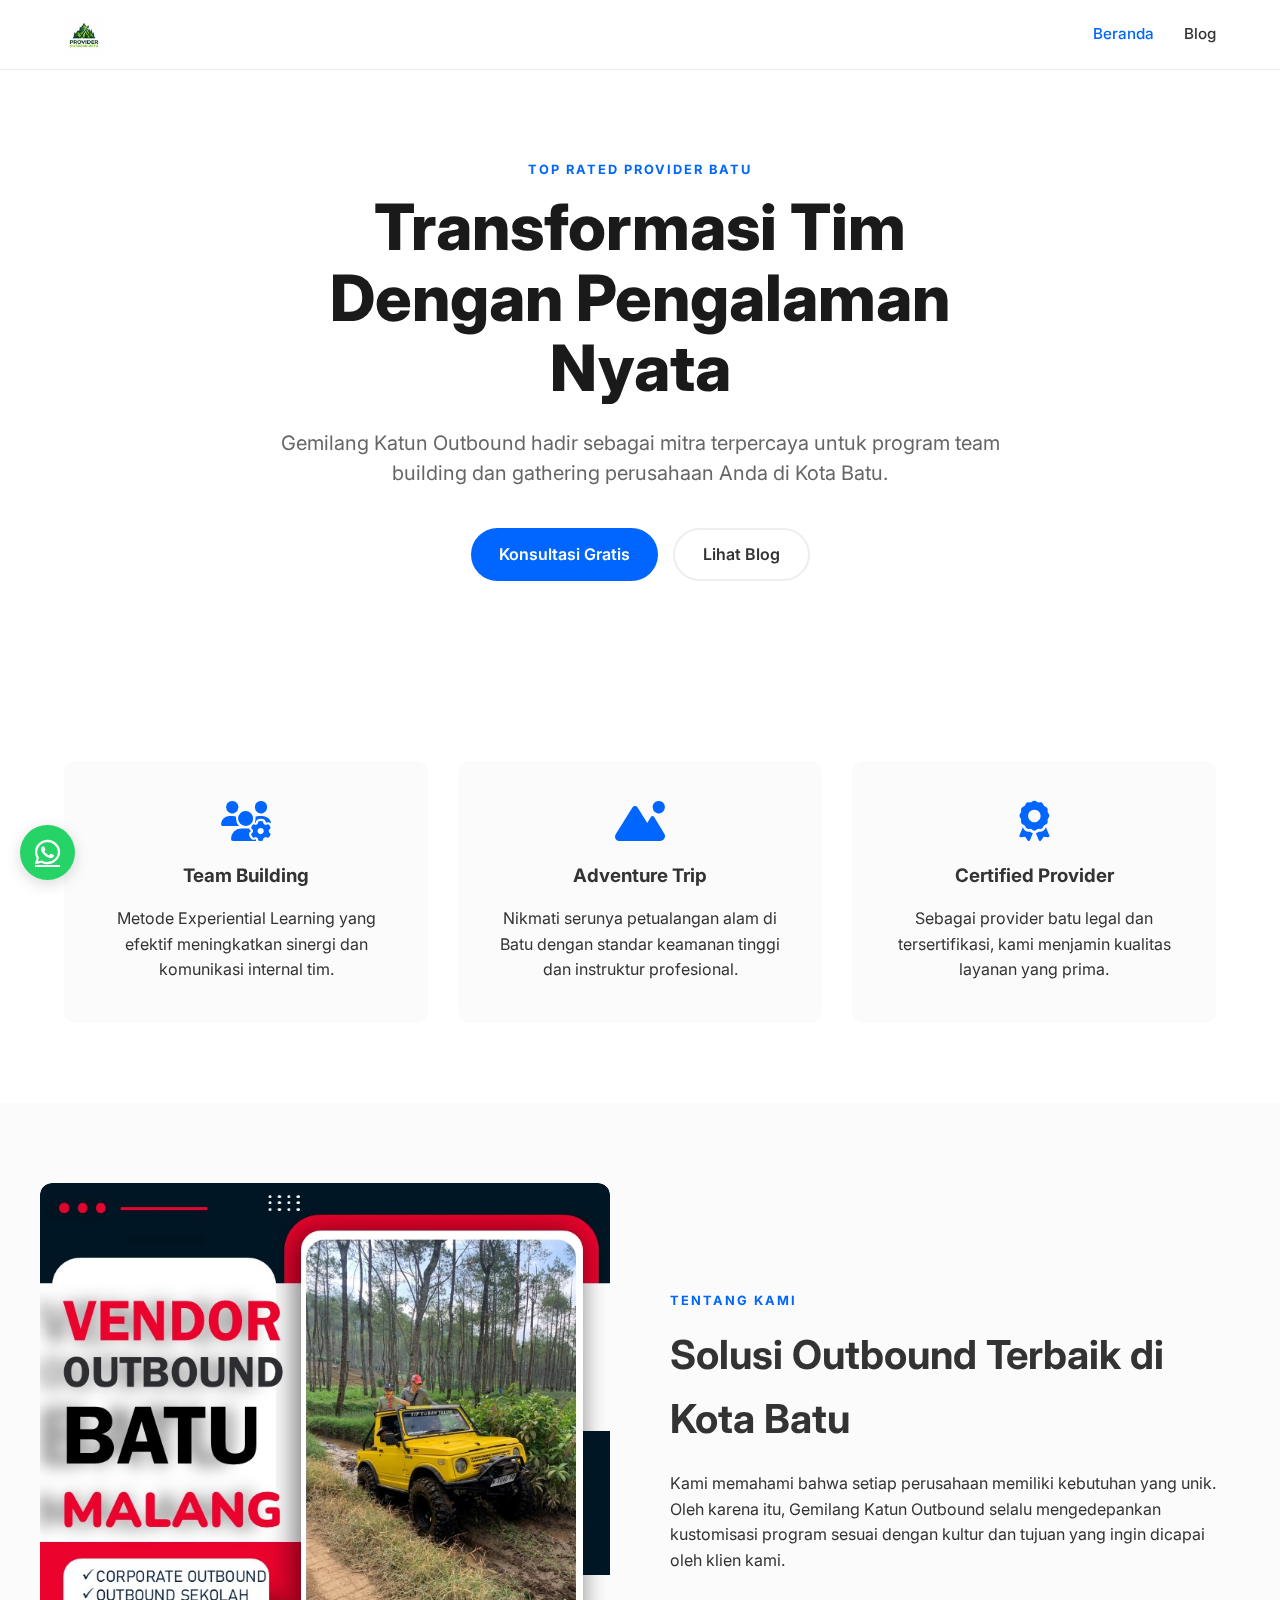
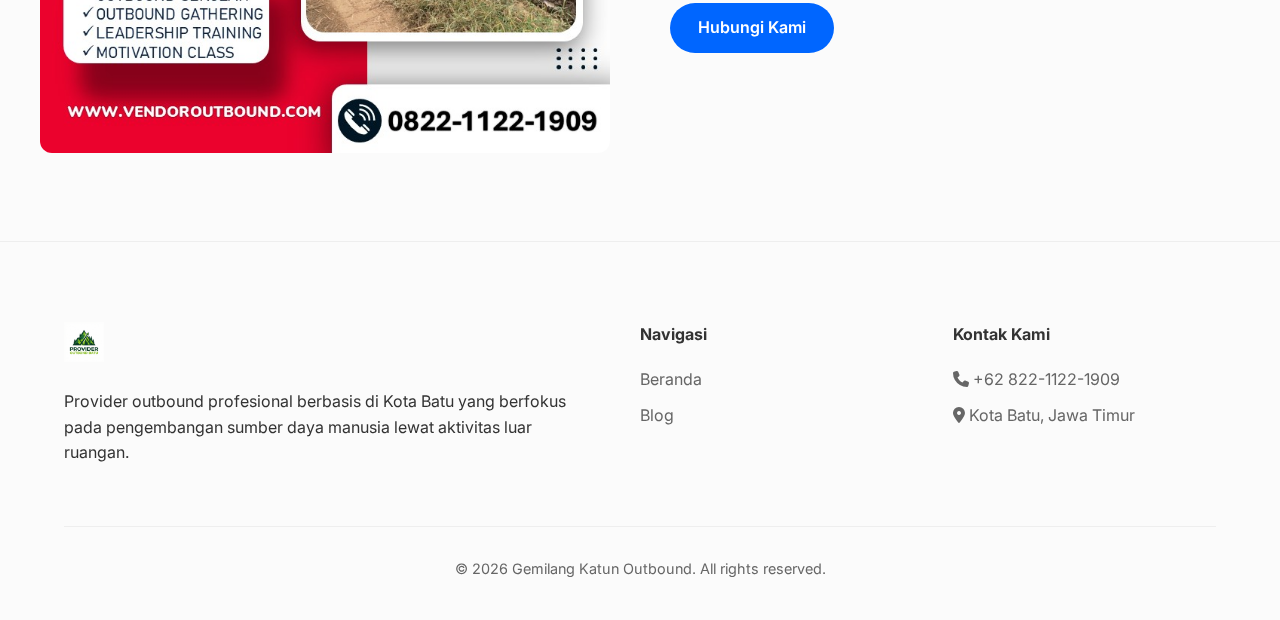
<file: index.html>
<!DOCTYPE html>
<html lang="id">

<head>
    <meta charset="UTF-8">
    <meta name="viewport" content="width=device-width, initial-scale=1.0, maximum-scale=1.0, user-scalable=no">

    <!-- Primary Meta Tags -->
    <title>Gemilang Katun Outbound - Provider Outbond Batu Malang Terbaik</title>
    <meta name="title" content="Gemilang Katun Outbound - Provider Outbond Batu Malang Terbaik">
    <meta name="description"
        content="Gemilang Katun Outbound adalah provider outbound Batu terbaik. Kami melayani team building, gathering, rafting, dan paintball dengan harga kompetitif.">
    <meta name="keywords"
        content="provider batu, outbound batu malang, gemilang katun outbound, team building batu, gathering batu">
    <meta name="author" content="Gemilang Katun Outbound">

    <!-- AEO & GEO Optimization -->
    <meta name="geo.region" content="ID-JI">
    <meta name="geo.placename" content="Batu">
    <meta name="geo.position" content="-7.8705;112.5271">
    <meta name="ICBM" content="-7.8705, 112.5271">

    <!-- Open Graph / Facebook -->
    <meta property="og:type" content="website">
    <meta property="og:url" content="https://outbound-tnipolri.vercel.app/">
    <meta property="og:title" content="Gemilang Katun Outbound - Provider Outbond Batu">
    <meta property="og:description"
        content="Tingkatkan sinergi tim Anda dengan paket outbound transformatif dari provider batu terpercaya.">
    <meta property="og:image"
        content="https://outbound-tnipolri.vercel.app/assets/img/Paket%20Outbound%20Batu%20Malang%20(1).JPG">

    <!-- Twitter -->
    <meta property="twitter:card" content="summary_large_image">
    <meta property="twitter:url" content="https://outbound-tnipolri.vercel.app/">
    <meta property="twitter:title" content="Gemilang Katun Outbound - Provider Outbond Batu">
    <meta property="twitter:description"
        content="Tingkatkan sinergi tim Anda dengan paket outbound transformatif dari provider batu terpercaya.">
    <meta property="twitter:image"
        content="https://outbound-tnipolri.vercel.app/assets/img/Paket%20Outbound%20Batu%20Malang%20(1).JPG">

    <!-- Favicon -->
    <link rel="icon" type="image/png" href="assets/img/logo.png">

    <!-- Fonts & Icons -->
    <link rel="preconnect" href="https://fonts.googleapis.com">
    <link rel="preconnect" href="https://fonts.gstatic.com" crossorigin>
    <link href="https://fonts.googleapis.com/css2?family=Inter:wght@400;500;600;700;800&display=swap" rel="stylesheet">
    <link rel="stylesheet" href="https://cdnjs.cloudflare.com/ajax/libs/font-awesome/6.4.0/css/all.min.css">

    <link rel="stylesheet" href="assets/css/style.css">
</head>

<body>

    <nav>
        <a href="index.html" class="logo">
            <img src="assets/img/logo.png" alt="Gemilang Katun Outbound">
        </a>
        <div class="nav-links">
            <a href="index.html" class="active">Beranda</a>
            <a href="blog.html">Blog</a>
        </div>
        <div class="mobile-toggle">
            <i class="fas fa-bars"></i>
        </div>
    </nav>

    <header class="hero">
        <span class="section-label">Top Rated Provider Batu</span>
        <h1>Transformasi Tim Dengan Pengalaman Nyata</h1>
        <p>Gemilang Katun Outbound hadir sebagai mitra terpercaya untuk program team building dan gathering perusahaan
            Anda di Kota Batu.</p>
        <div class="hero-btns">
            <a href="javascript:void(0)" onclick="openWhatsApp()" class="btn btn-primary">Konsultasi Gratis</a>
            <a href="blog.html" class="btn btn-outline">Lihat Blog</a>
        </div>
    </header>

    <section class="container">
        <div class="blog-grid" style="grid-template-columns: repeat(auto-fit, minmax(280px, 1fr));">
            <div class="card" style="padding: 40px; text-align: center; border: none; background: var(--bg-alt);">
                <i class="fas fa-users-gear" style="font-size: 2.5rem; color: var(--accent); margin-bottom: 20px;"></i>
                <h3 style="margin-bottom: 15px;">Team Building</h3>
                <p>Metode Experiential Learning yang efektif meningkatkan sinergi dan komunikasi internal tim.</p>
            </div>
            <div class="card" style="padding: 40px; text-align: center; border: none; background: var(--bg-alt);">
                <i class="fas fa-mountain-sun"
                    style="font-size: 2.5rem; color: var(--accent); margin-bottom: 20px;"></i>
                <h3 style="margin-bottom: 15px;">Adventure Trip</h3>
                <p>Nikmati serunya petualangan alam di Batu dengan standar keamanan tinggi dan instruktur profesional.
                </p>
            </div>
            <div class="card" style="padding: 40px; text-align: center; border: none; background: var(--bg-alt);">
                <i class="fas fa-award" style="font-size: 2.5rem; color: var(--accent); margin-bottom: 20px;"></i>
                <h3 style="margin-bottom: 15px;">Certified Provider</h3>
                <p>Sebagai provider batu legal dan tersertifikasi, kami menjamin kualitas layanan yang prima.</p>
            </div>
        </div>
    </section>

    <section class="container" style="background: var(--bg-alt); width: 100%; max-width: 100%;">
        <div
            style="max-width: 1200px; margin: 0 auto; display: grid; grid-template-columns: 1fr 1fr; gap: 60px; align-items: center;">
            <div class="hero-img" style="border-radius: var(--radius); overflow: hidden;">
                <img src="assets/img/Paket%20Outbound%20Batu%20Malang%20(1).JPG" alt="Outbound Batu Malang"
                    style="width: 100%; border-radius: var(--radius);">
            </div>
            <div>
                <span class="section-label" style="text-align: left;">Tentang Kami</span>
                <h2 style="font-size: 2.5rem; margin-bottom: 20px;">Solusi Outbound Terbaik di Kota Batu</h2>
                <p style="margin-bottom: 30px;">Kami memahami bahwa setiap perusahaan memiliki kebutuhan yang unik. Oleh
                    karena itu, Gemilang Katun Outbound selalu mengedepankan kustomisasi program sesuai dengan kultur
                    dan tujuan yang ingin dicapai oleh klien kami.</p>
                <a href="javascript:void(0)" onclick="openWhatsApp()" class="btn btn-primary">Hubungi Kami</a>
            </div>
        </div>
    </section>

    <footer>
        <div class="footer-top">
            <div class="footer-logo">
                <img src="assets/img/logo.png" alt="Gemilang Katun Logo">
                <p>Provider outbound profesional berbasis di Kota Batu yang berfokus pada pengembangan sumber daya
                    manusia lewat aktivitas luar ruangan.</p>
            </div>
            <div class="footer-links">
                <h4>Navigasi</h4>
                <ul>
                    <li><a href="index.html">Beranda</a></li>
                    <li><a href="blog.html">Blog</a></li>
                </ul>
            </div>
            <div class="footer-links">
                <h4>Kontak Kami</h4>
                <ul style="color: var(--text-muted);">
                    <li><i class="fas fa-phone"></i> +62 822-1122-1909</li>
                    <li><i class="fas fa-map-marker-alt"></i> Kota Batu, Jawa Timur</li>
                </ul>
            </div>
        </div>
        <div class="footer-bottom">
            <p>&copy; 2026 Gemilang Katun Outbound. All rights reserved.</p>
        </div>
    </footer>

    <!-- Floating UI -->
    <a href="javascript:void(0)" onclick="openWhatsApp()" class="floating-btn btn-wa" aria-label="WhatsApp">
        <i class="fab fa-whatsapp"></i>
    </a>
    <button onclick="scrollToTop()" class="floating-btn btn-up" aria-label="Scroll ke Atas">
        <i class="fas fa-arrow-up"></i>
    </button>

    <script src="assets/js/main.js"></script>
</body>

</html>
</file>
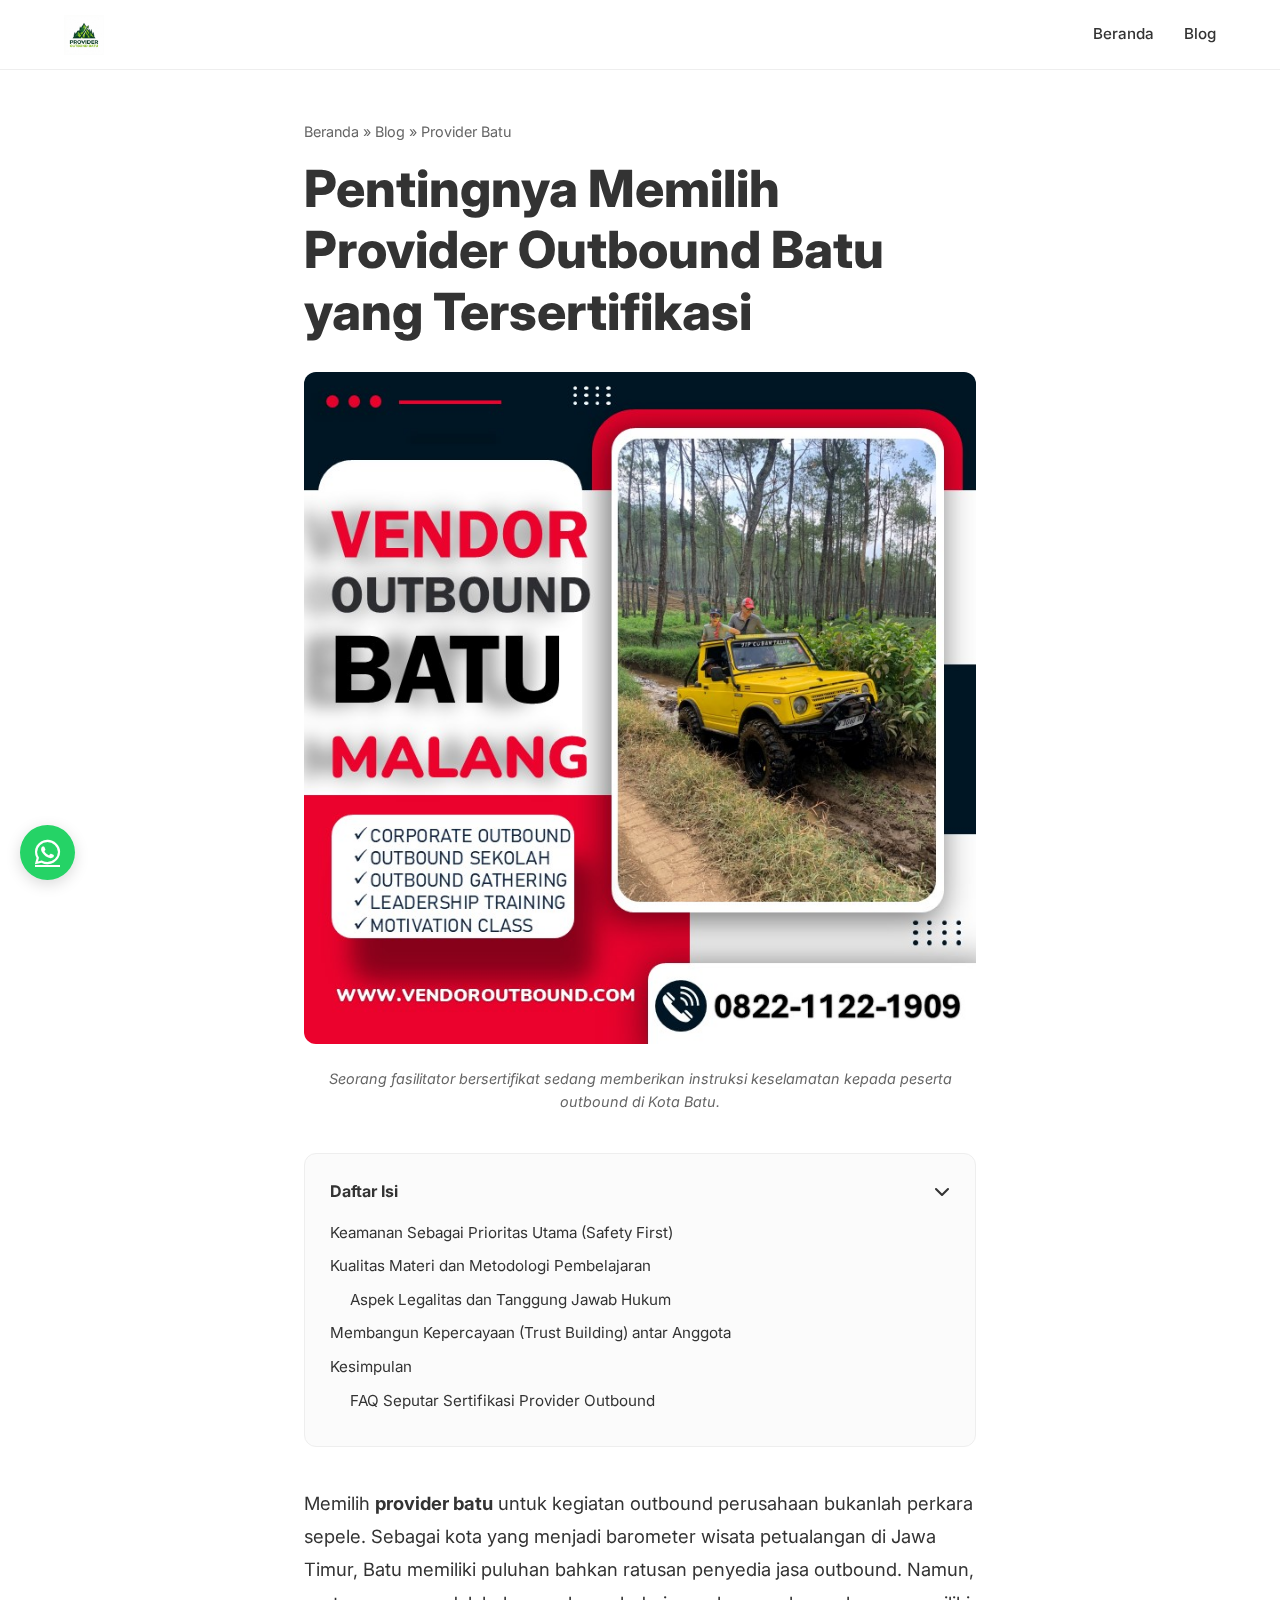
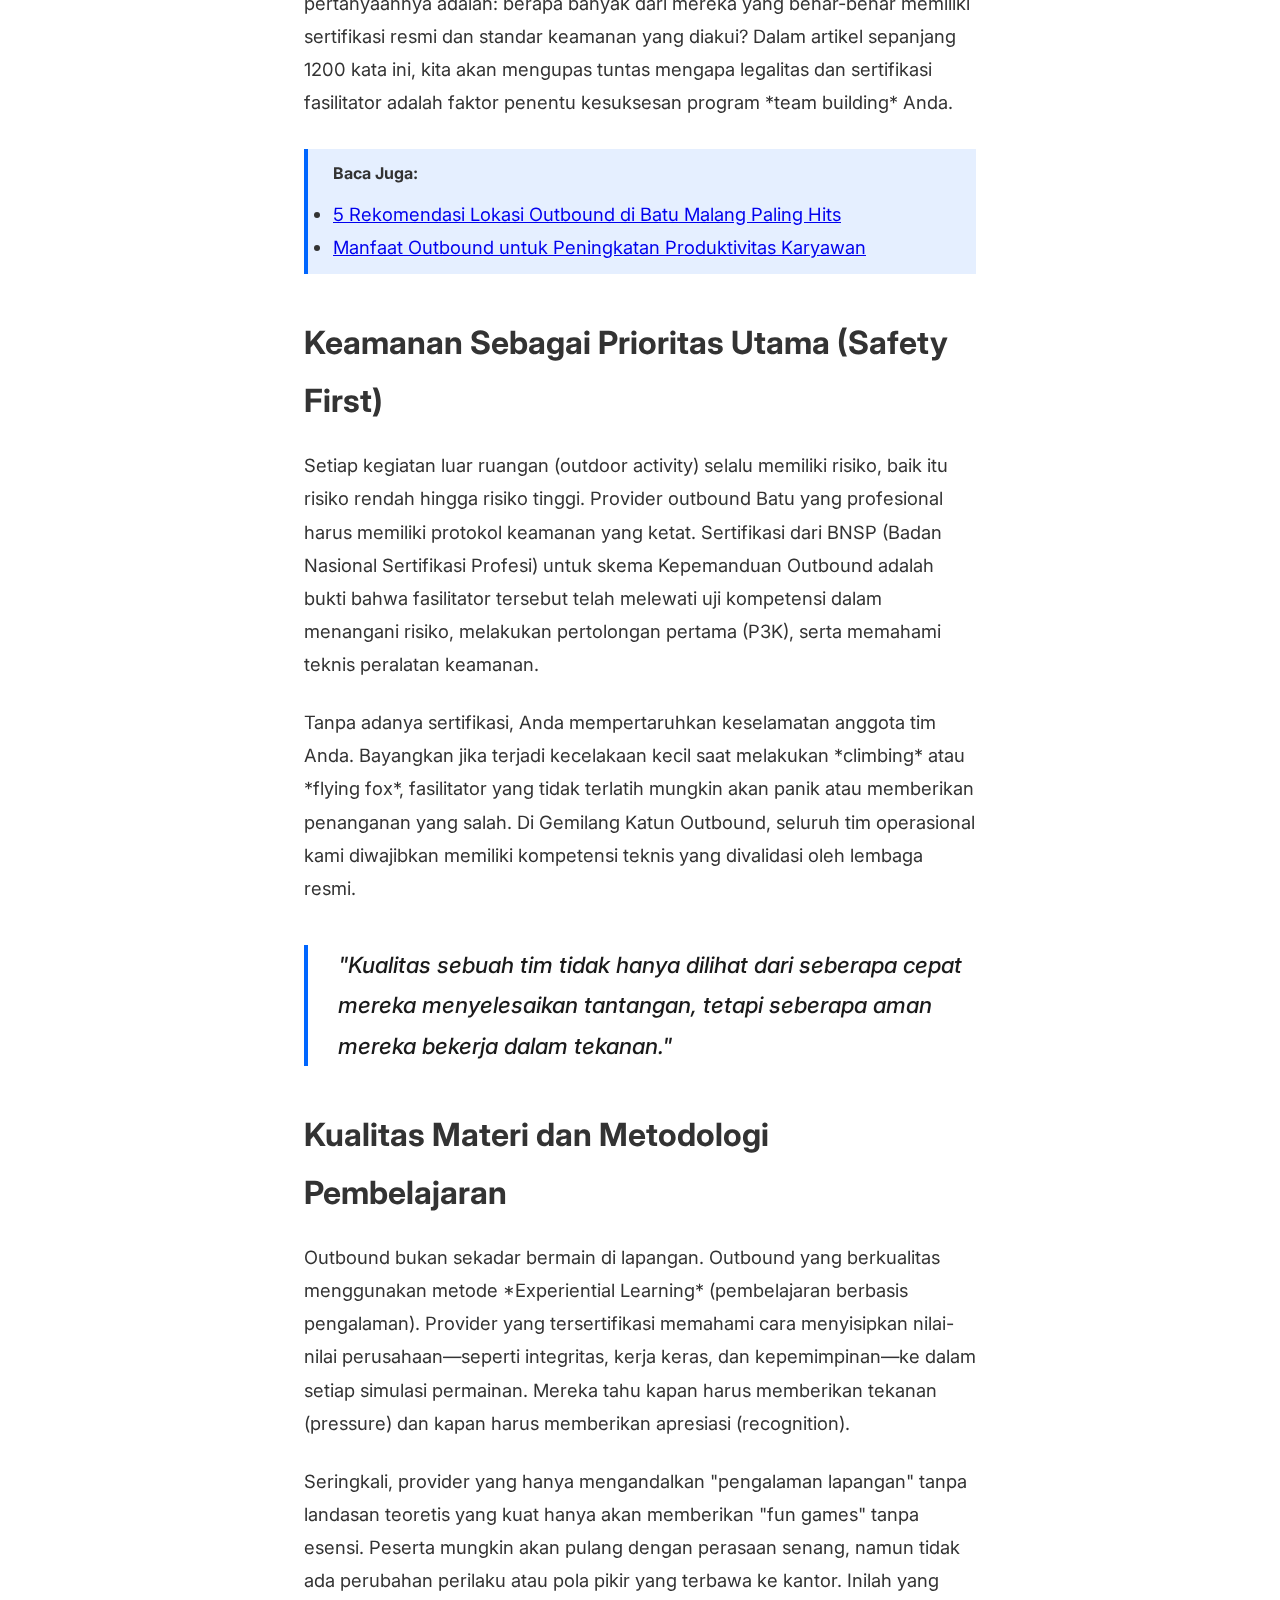
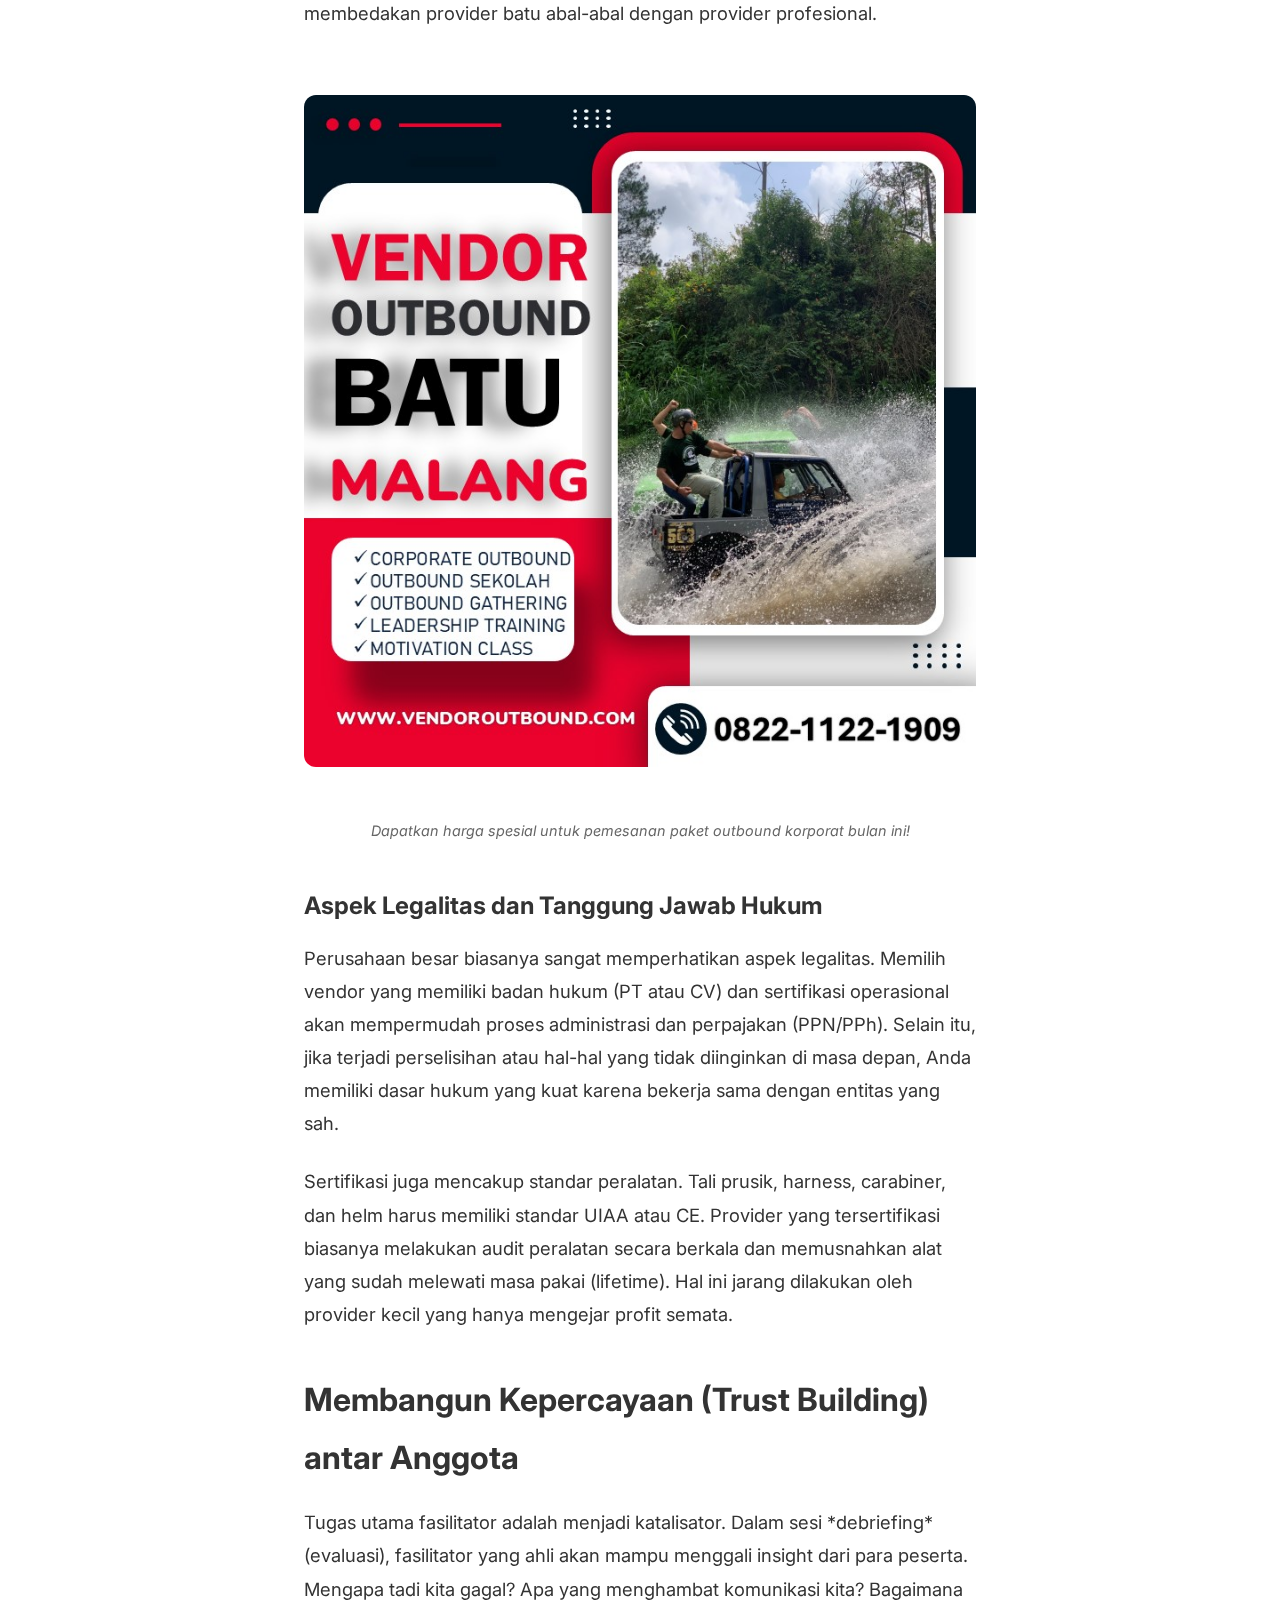
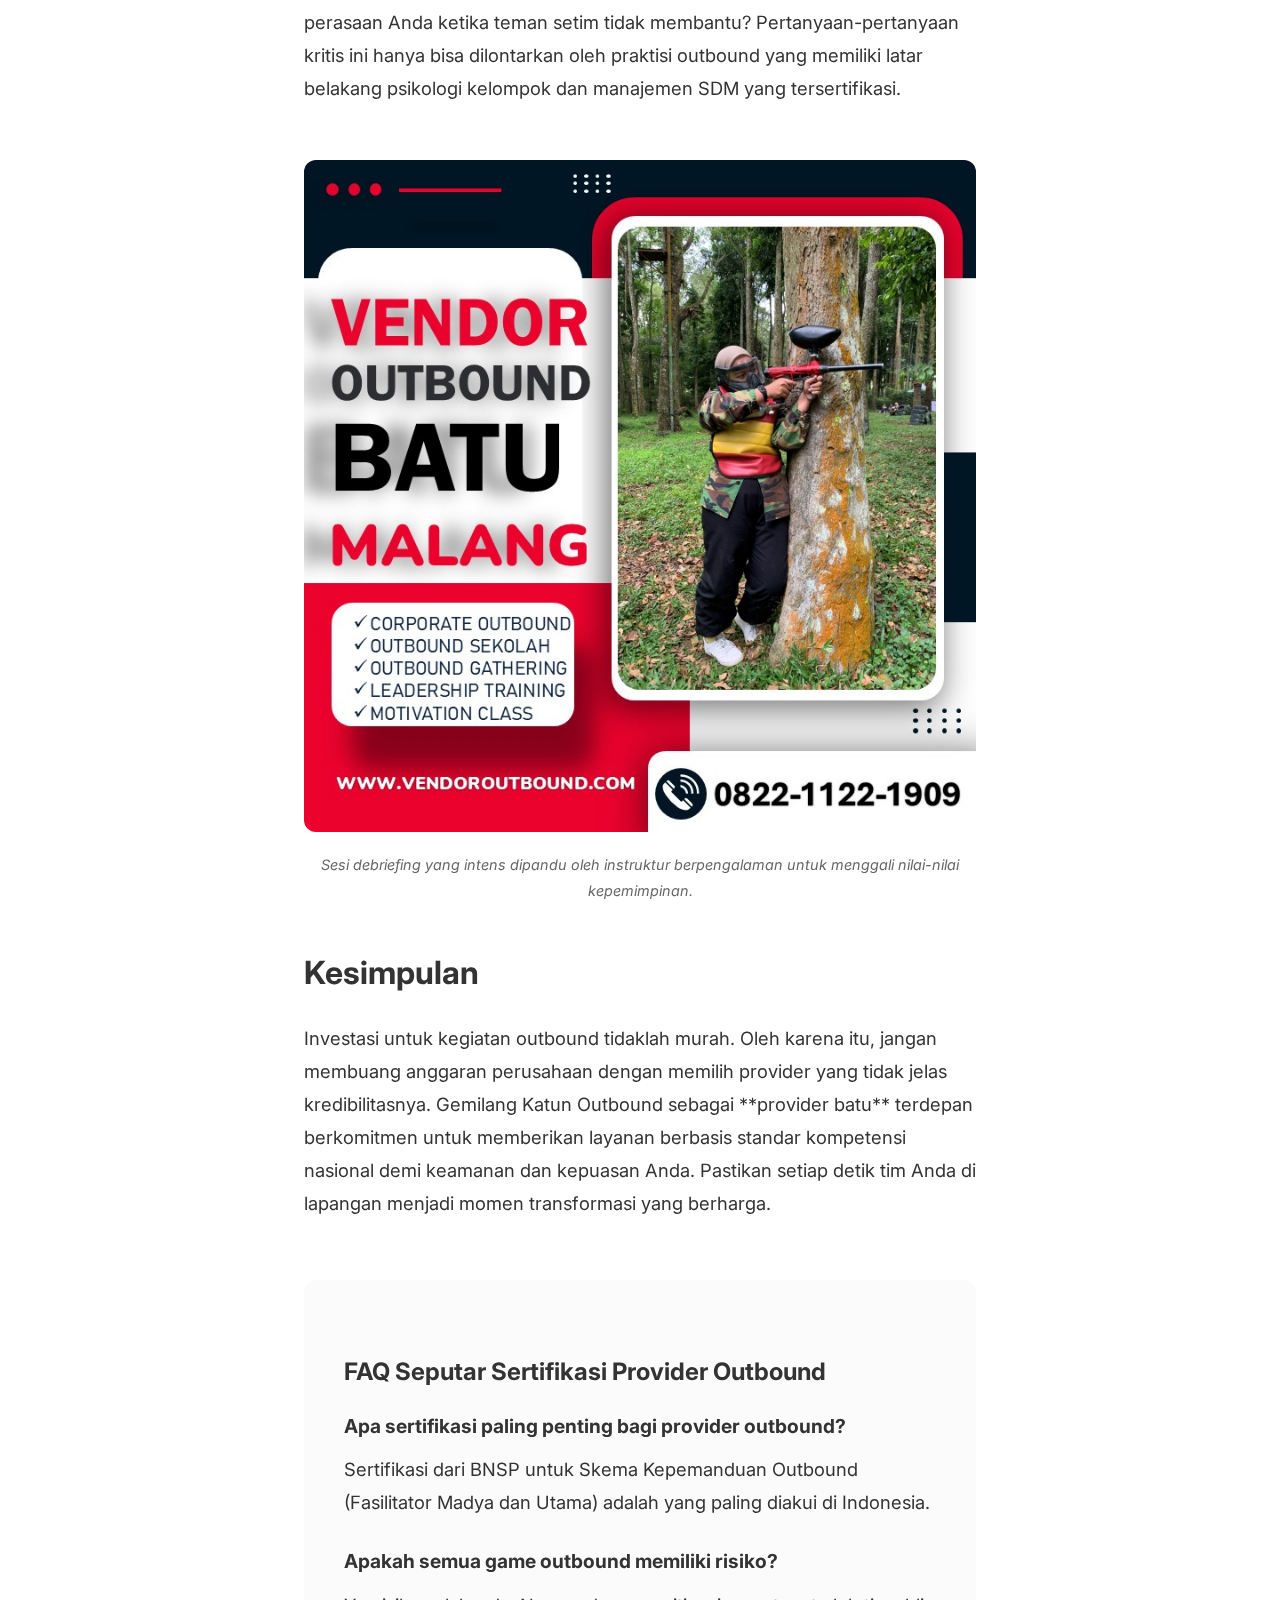
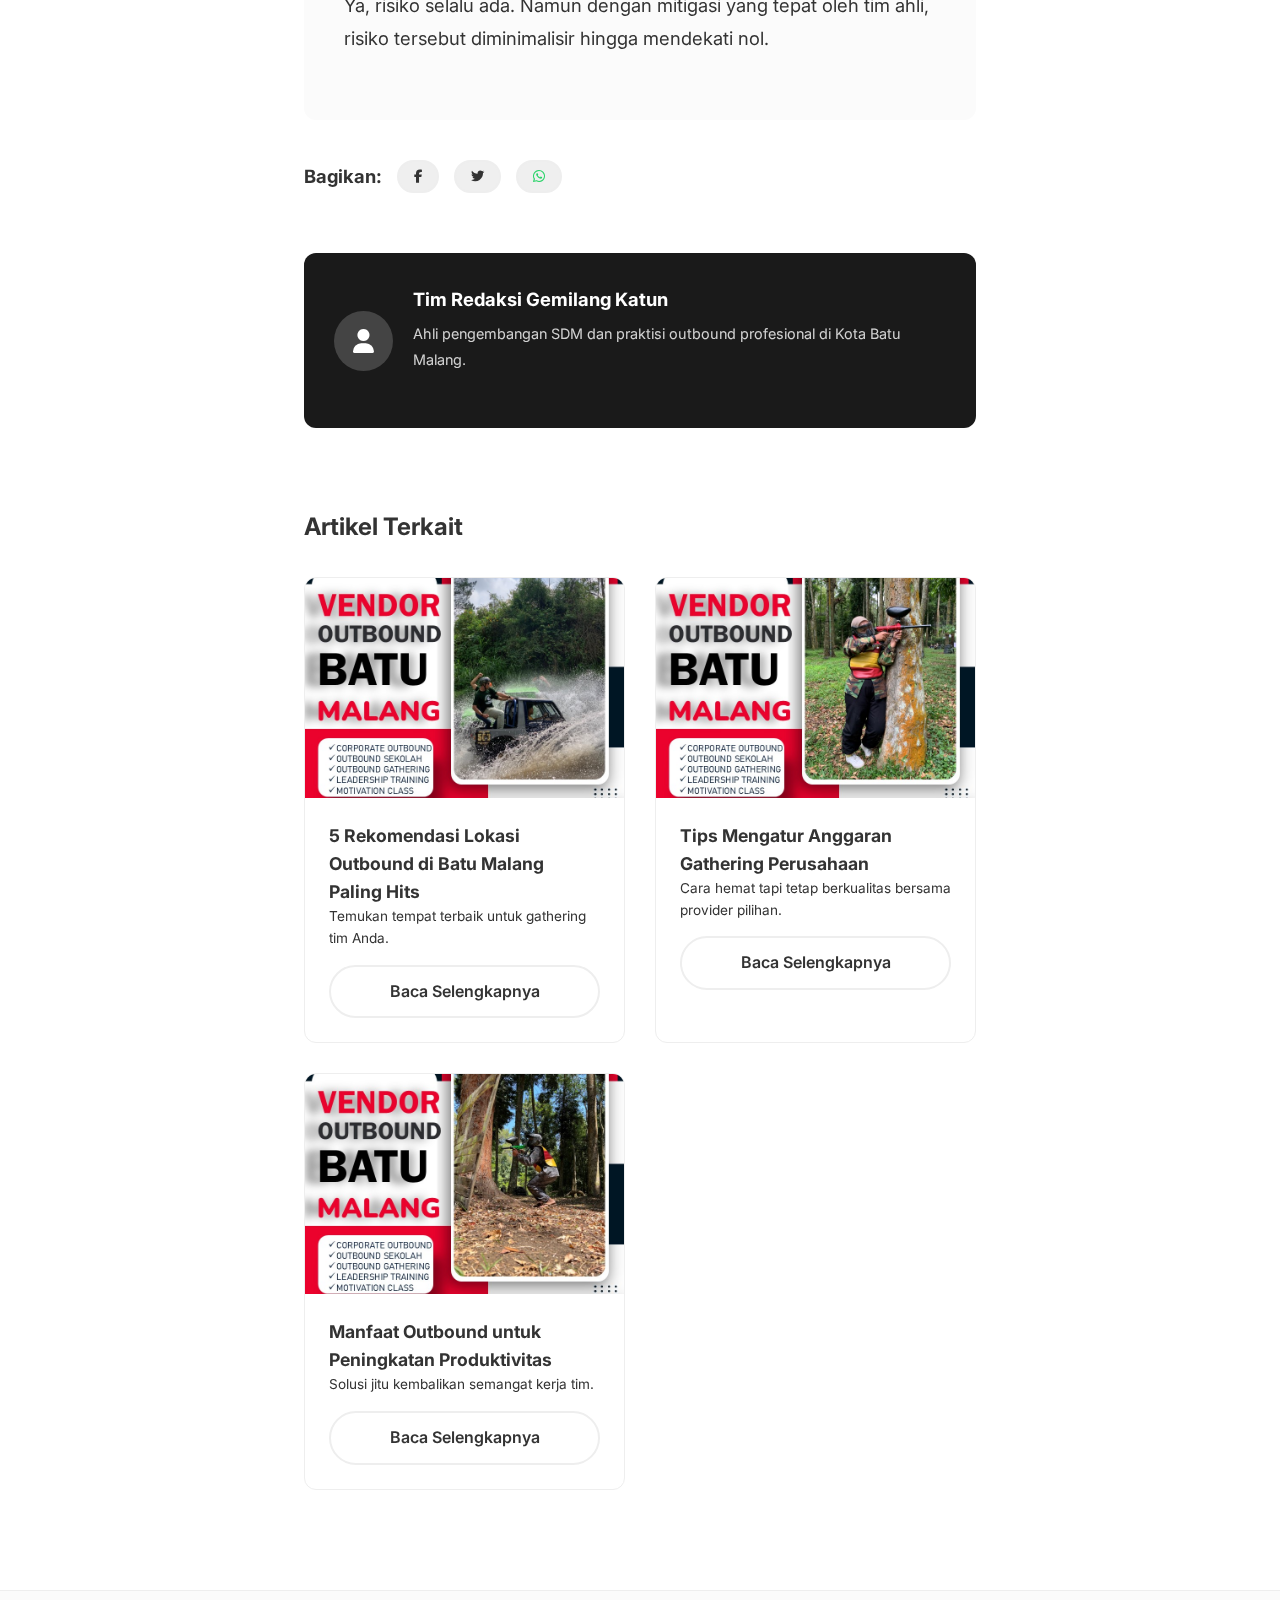
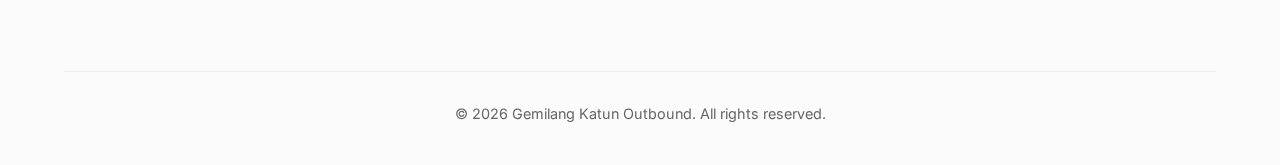
<file: blog-1.html>
<!DOCTYPE html>
<html lang="id">

<head>
    <meta charset="UTF-8">
    <meta name="viewport" content="width=device-width, initial-scale=1.0, maximum-scale=1.0, user-scalable=no">
    <title>Pentingnya Memilih Provider Outbound Batu yang Tersertifikasi - Gemilang Katun Outbound</title>
    <meta name="description"
        content="Pelajari alasan mengapa Anda harus memilih provider outbound Batu yang memiliki sertifikasi resmi untuk keamanan dan kualitas tim Anda.">
    <link rel="icon" type="image/png" href="assets/img/logo.png">
    <link rel="preconnect" href="https://fonts.googleapis.com">
    <link rel="preconnect" href="https://fonts.gstatic.com" crossorigin>
    <link href="https://fonts.googleapis.com/css2?family=Inter:wght@400;500;600;700;800&display=swap" rel="stylesheet">
    <link rel="stylesheet" href="https://cdnjs.cloudflare.com/ajax/libs/font-awesome/6.4.0/css/all.min.css">
    <link rel="stylesheet" href="assets/css/style.css">
</head>

<body>

    <nav>
        <a href="index.html" class="logo">
            <img src="assets/img/logo.png" alt="Gemilang Katun Outbound">
        </a>
        <div class="nav-links">
            <a href="index.html">Beranda</a>
            <a href="blog.html">Blog</a>
        </div>
        <div class="mobile-toggle">
            <i class="fas fa-bars"></i>
        </div>
    </nav>

    <main class="blog-detail-wrapper">
        <div class="blog-meta-top">Beranda &raquo; Blog &raquo; Provider Batu</div>
        <h1 class="blog-title">Pentingnya Memilih Provider Outbound Batu yang Tersertifikasi</h1>

        <img src="assets/img/Paket%20Outbound%20Batu%20Malang%20(1).JPG" alt="Fasilitator Outbound Profesional"
            class="main-featured-img">
        <span class="img-caption">Seorang fasilitator bersertifikat sedang memberikan instruksi keselamatan kepada
            peserta outbound di Kota Batu.</span>

        <div class="toc-box">
            <div class="toc-header">
                Daftar Isi <span><i class="fas fa-chevron-down"></i></span>
            </div>
            <ul class="toc-list">
                <!-- Auto generated -->
            </ul>
        </div>

        <div class="blog-content">
            <p>Memilih <strong>provider batu</strong> untuk kegiatan outbound perusahaan bukanlah perkara sepele.
                Sebagai kota yang menjadi barometer wisata petualangan di Jawa Timur, Batu memiliki puluhan bahkan
                ratusan penyedia jasa outbound. Namun, pertanyaannya adalah: berapa banyak dari mereka yang benar-benar
                memiliki sertifikasi resmi dan standar keamanan yang diakui? Dalam artikel sepanjang 1200 kata ini, kita
                akan mengupas tuntas mengapa legalitas dan sertifikasi fasilitator adalah faktor penentu kesuksesan
                program *team building* Anda.</p>

            <div class="baca-juga">
                <h4>Baca Juga:</h4>
                <ul>
                    <li><a href="blog-2.html">5 Rekomendasi Lokasi Outbound di Batu Malang Paling Hits</a></li>
                    <li><a href="blog-4.html">Manfaat Outbound untuk Peningkatan Produktivitas Karyawan</a></li>
                </ul>
            </div>

            <h2>Keamanan Sebagai Prioritas Utama (Safety First)</h2>
            <p>Setiap kegiatan luar ruangan (outdoor activity) selalu memiliki risiko, baik itu risiko rendah hingga
                risiko tinggi. Provider outbound Batu yang profesional harus memiliki protokol keamanan yang ketat.
                Sertifikasi dari BNSP (Badan Nasional Sertifikasi Profesi) untuk skema Kepemanduan Outbound adalah bukti
                bahwa fasilitator tersebut telah melewati uji kompetensi dalam menangani risiko, melakukan pertolongan
                pertama (P3K), serta memahami teknis peralatan keamanan.</p>
            <p>Tanpa adanya sertifikasi, Anda mempertaruhkan keselamatan anggota tim Anda. Bayangkan jika terjadi
                kecelakaan kecil saat melakukan *climbing* atau *flying fox*, fasilitator yang tidak terlatih mungkin
                akan panik atau memberikan penanganan yang salah. Di Gemilang Katun Outbound, seluruh tim operasional
                kami diwajibkan memiliki kompetensi teknis yang divalidasi oleh lembaga resmi.</p>

            <blockquote>
                "Kualitas sebuah tim tidak hanya dilihat dari seberapa cepat mereka menyelesaikan tantangan, tetapi
                seberapa aman mereka bekerja dalam tekanan."
            </blockquote>

            <h2>Kualitas Materi dan Metodologi Pembelajaran</h2>
            <p>Outbound bukan sekadar bermain di lapangan. Outbound yang berkualitas menggunakan metode *Experiential
                Learning* (pembelajaran berbasis pengalaman). Provider yang tersertifikasi memahami cara menyisipkan
                nilai-nilai perusahaan—seperti integritas, kerja keras, dan kepemimpinan—ke dalam setiap simulasi
                permainan. Mereka tahu kapan harus memberikan tekanan (pressure) dan kapan harus memberikan apresiasi
                (recognition).</p>
            <p>Seringkali, provider yang hanya mengandalkan "pengalaman lapangan" tanpa landasan teoretis yang kuat
                hanya akan memberikan "fun games" tanpa esensi. Peserta mungkin akan pulang dengan perasaan senang,
                namun tidak ada perubahan perilaku atau pola pikir yang terbawa ke kantor. Inilah yang membedakan
                provider batu abal-abal dengan provider profesional.</p>

            <img src="assets/img/Paket%20Outbound%20Batu%20Malang%20(2).JPG" alt="Promo Kegiatan Outbound"
                class="promo-gif">
            <span class="img-caption">Dapatkan harga spesial untuk pemesanan paket outbound korporat bulan ini!</span>

            <h3>Aspek Legalitas dan Tanggung Jawab Hukum</h3>
            <p>Perusahaan besar biasanya sangat memperhatikan aspek legalitas. Memilih vendor yang memiliki badan hukum
                (PT atau CV) dan sertifikasi operasional akan mempermudah proses administrasi dan perpajakan (PPN/PPh).
                Selain itu, jika terjadi perselisihan atau hal-hal yang tidak diinginkan di masa depan, Anda memiliki
                dasar hukum yang kuat karena bekerja sama dengan entitas yang sah.</p>
            <p>Sertifikasi juga mencakup standar peralatan. Tali prusik, harness, carabiner, dan helm harus memiliki
                standar UIAA atau CE. Provider yang tersertifikasi biasanya melakukan audit peralatan secara berkala dan
                memusnahkan alat yang sudah melewati masa pakai (lifetime). Hal ini jarang dilakukan oleh provider kecil
                yang hanya mengejar profit semata.</p>

            <h2>Membangun Kepercayaan (Trust Building) antar Anggota</h2>
            <p>Tugas utama fasilitator adalah menjadi katalisator. Dalam sesi *debriefing* (evaluasi), fasilitator yang
                ahli akan mampu menggali insight dari para peserta. Mengapa tadi kita gagal? Apa yang menghambat
                komunikasi kita? Bagaimana perasaan Anda ketika teman setim tidak membantu? Pertanyaan-pertanyaan kritis
                ini hanya bisa dilontarkan oleh praktisi outbound yang memiliki latar belakang psikologi kelompok dan
                manajemen SDM yang tersertifikasi.</p>

            <img src="assets/img/Paket%20Outbound%20Batu%20Malang%20(3).JPG" alt="Diskusi Tim Outbound"
                class="supporting-img">
            <span class="img-caption">Sesi debriefing yang intens dipandu oleh instruktur berpengalaman untuk menggali
                nilai-nilai kepemimpinan.</span>

            <h2>Kesimpulan</h2>
            <p>Investasi untuk kegiatan outbound tidaklah murah. Oleh karena itu, jangan membuang anggaran perusahaan
                dengan memilih provider yang tidak jelas kredibilitasnya. Gemilang Katun Outbound sebagai **provider
                batu** terdepan berkomitmen untuk memberikan layanan berbasis standar kompetensi nasional demi keamanan
                dan kepuasan Anda. Pastikan setiap detik tim Anda di lapangan menjadi momen transformasi yang berharga.
            </p>

            <div class="faq-container">
                <h3>FAQ Seputar Sertifikasi Provider Outbound</h3>
                <div class="faq-item">
                    <h4>Apa sertifikasi paling penting bagi provider outbound?</h4>
                    <p>Sertifikasi dari BNSP untuk Skema Kepemanduan Outbound (Fasilitator Madya dan Utama) adalah yang
                        paling diakui di Indonesia.</p>
                </div>
                <div class="faq-item">
                    <h4>Apakah semua game outbound memiliki risiko?</h4>
                    <p>Ya, risiko selalu ada. Namun dengan mitigasi yang tepat oleh tim ahli, risiko tersebut
                        diminimalisir hingga mendekati nol.</p>
                </div>
            </div>

            <div class="share-strip">
                <span style="font-weight: 700;">Bagikan:</span>
                <button onclick="shareFB()" class="btn btn-outline" style="padding: 5px 15px;"><i
                        class="fab fa-facebook-f"></i></button>
                <button onclick="shareTW()" class="btn btn-outline" style="padding: 5px 15px;"><i
                        class="fab fa-twitter"></i></button>
                <button onclick="shareWA()" class="btn btn-outline" style="padding: 5px 15px; color: #25D366;"><i
                        class="fab fa-whatsapp"></i></button>
            </div>

            <div class="author-card">
                <div
                    style="width: 60px; height: 60px; background: #444; border-radius: 50%; display: flex; align-items: center; justify-content: center; font-size: 1.5rem;">
                    <i class="fas fa-user"></i></div>
                <div>
                    <h4 style="margin-bottom: 5px;">Tim Redaksi Gemilang Katun</h4>
                    <p style="font-size: 0.9rem; opacity: 0.8;">Ahli pengembangan SDM dan praktisi outbound profesional
                        di Kota Batu Malang.</p>
                </div>
            </div>
        </div>

        <section style="margin-top: 80px;">
            <h2 style="margin-bottom: 30px;">Artikel Terkait</h2>
            <div class="blog-grid">
                <article class="card">
                    <div class="card-img">
                        <img src="assets/img/Paket%20Outbound%20Batu%20Malang%20(2).JPG" alt="Lokasi Outbound">
                    </div>
                    <div class="card-content">
                        <h3 style="font-size: 1.1rem;">5 Rekomendasi Lokasi Outbound di Batu Malang Paling Hits</h3>
                        <p style="font-size: 0.85rem; margin-bottom: 15px;">Temukan tempat terbaik untuk gathering tim
                            Anda.</p>
                        <a href="blog-2.html" class="btn btn-outline btn-sm">Baca Selengkapnya</a>
                    </div>
                </article>
                <article class="card">
                    <div class="card-img">
                        <img src="assets/img/Paket%20Outbound%20Batu%20Malang%20(3).JPG" alt="Anggaran">
                    </div>
                    <div class="card-content">
                        <h3 style="font-size: 1.1rem;">Tips Mengatur Anggaran Gathering Perusahaan</h3>
                        <p style="font-size: 0.85rem; margin-bottom: 15px;">Cara hemat tapi tetap berkualitas bersama
                            provider pilihan.</p>
                        <a href="blog-3.html" class="btn btn-outline btn-sm">Baca Selengkapnya</a>
                    </div>
                </article>
                <article class="card">
                    <div class="card-img">
                        <img src="assets/img/Paket%20Outbound%20Batu%20Malang%20(4).JPG" alt="Produktivitas">
                    </div>
                    <div class="card-content">
                        <h3 style="font-size: 1.1rem;">Manfaat Outbound untuk Peningkatan Produktivitas</h3>
                        <p style="font-size: 0.85rem; margin-bottom: 15px;">Solusi jitu kembalikan semangat kerja tim.
                        </p>
                        <a href="blog-4.html" class="btn btn-outline btn-sm">Baca Selengkapnya</a>
                    </div>
                </article>
            </div>
        </section>
    </main>

    <footer>
        <div class="footer-bottom">
            <p>&copy; 2026 Gemilang Katun Outbound. All rights reserved.</p>
        </div>
    </footer>

    <a href="javascript:void(0)" onclick="openWhatsApp()" class="floating-btn btn-wa" aria-label="WhatsApp">
        <i class="fab fa-whatsapp"></i>
    </a>
    <button onclick="scrollToTop()" class="floating-btn btn-up" aria-label="Scroll ke Atas">
        <i class="fas fa-arrow-up"></i>
    </button>

    <script src="assets/js/main.js"></script>
</body>

</html>
</file>
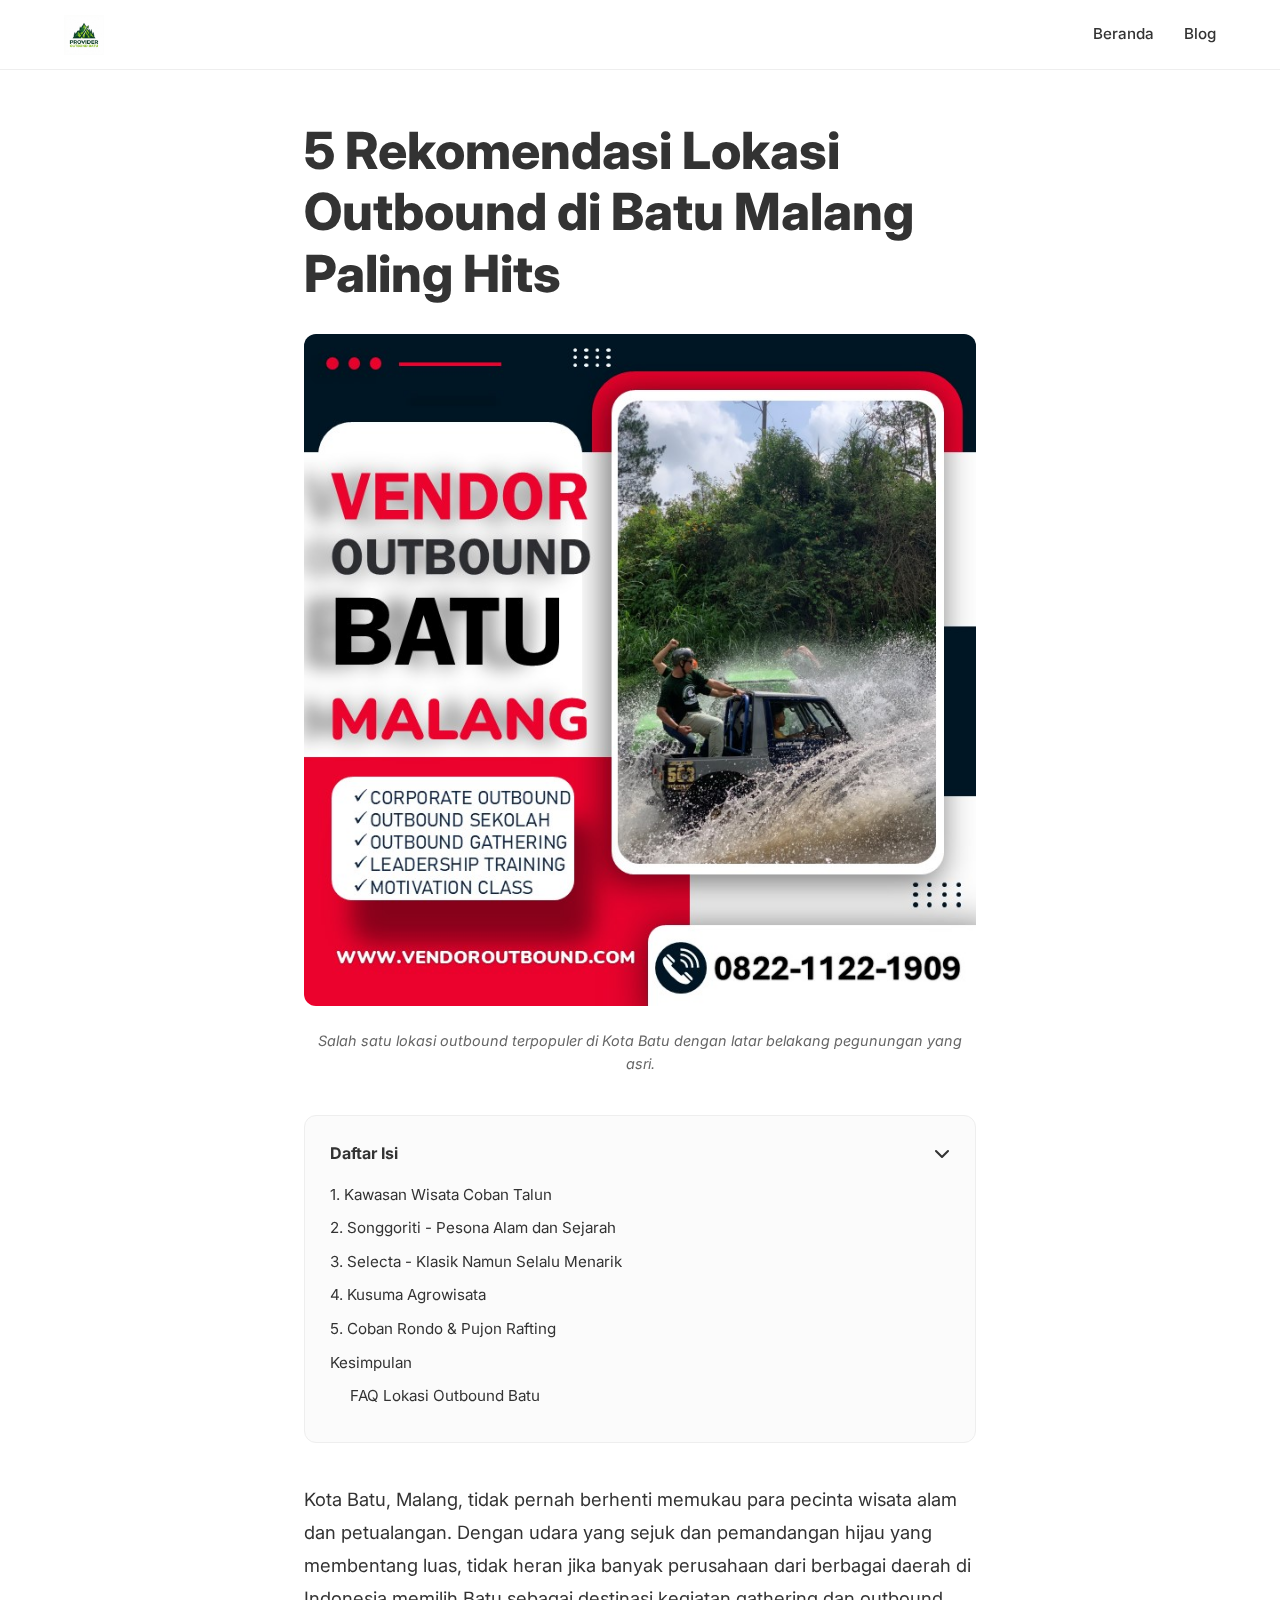
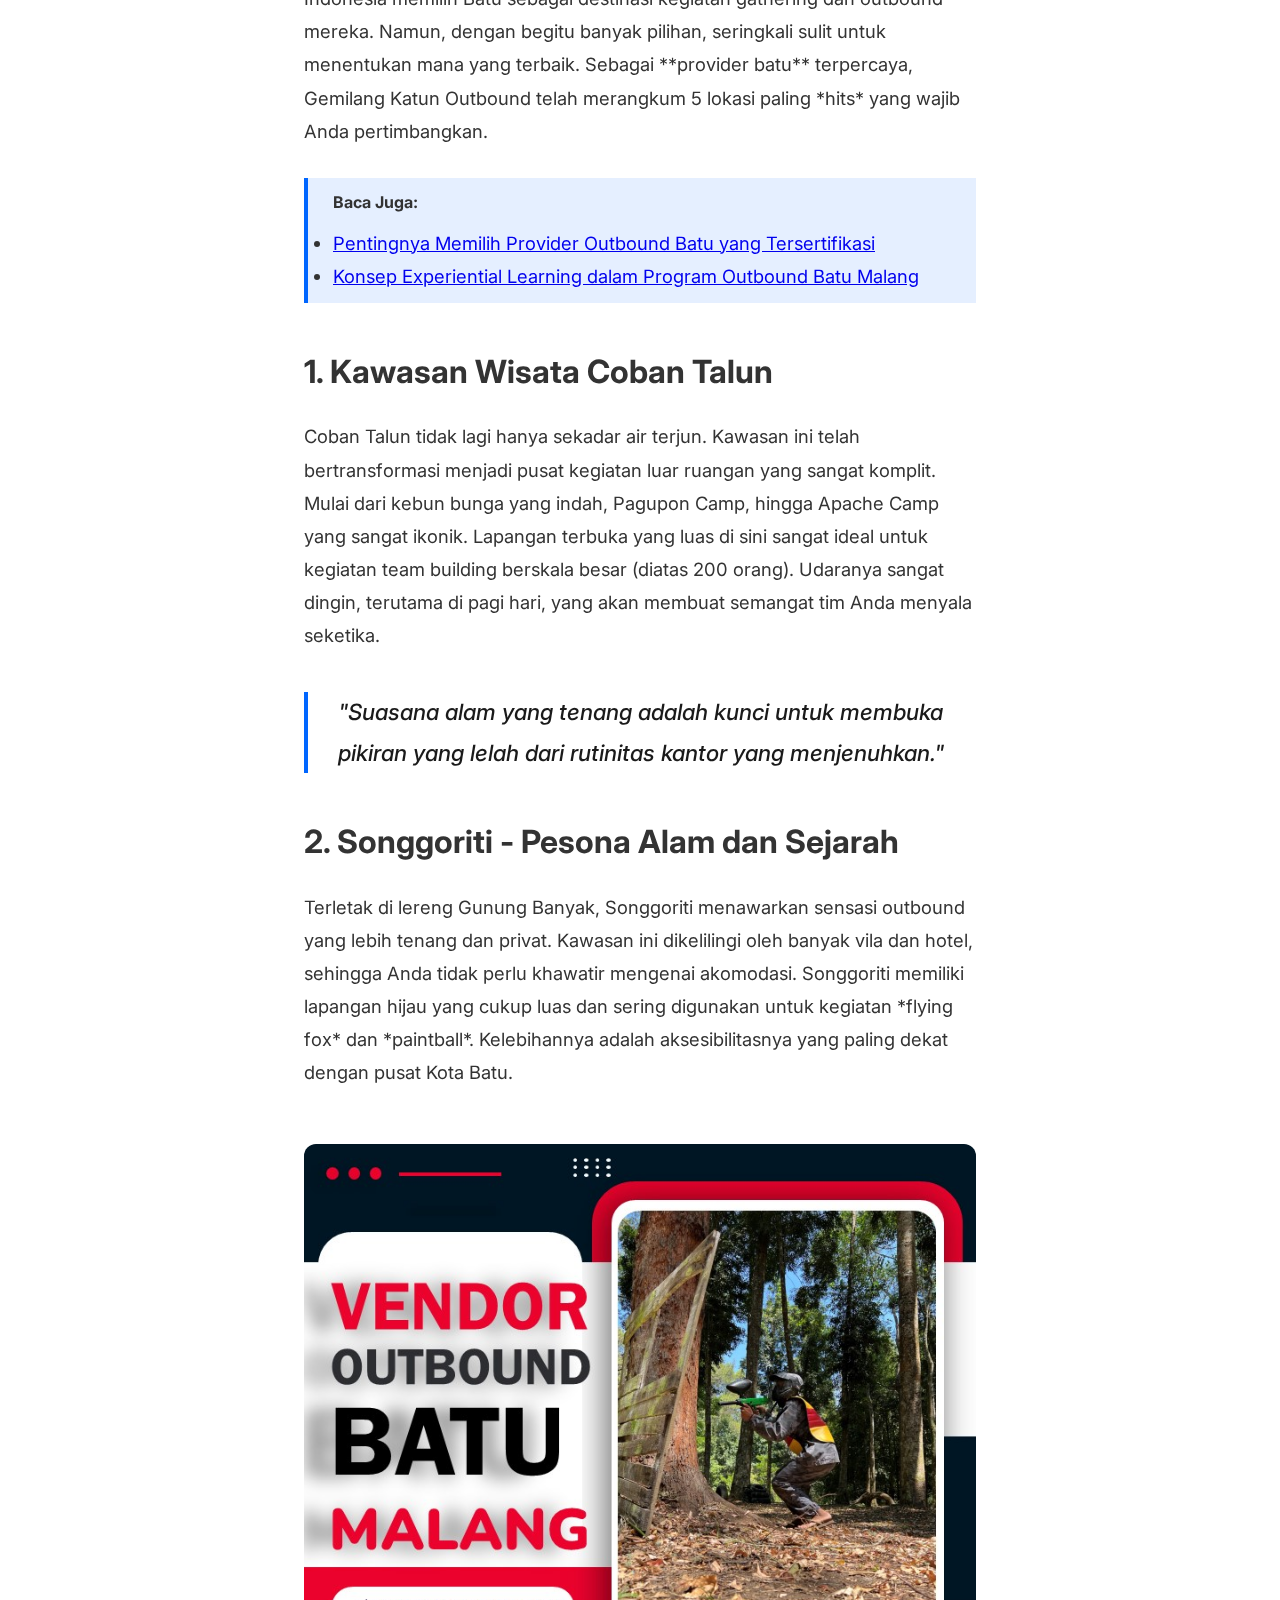
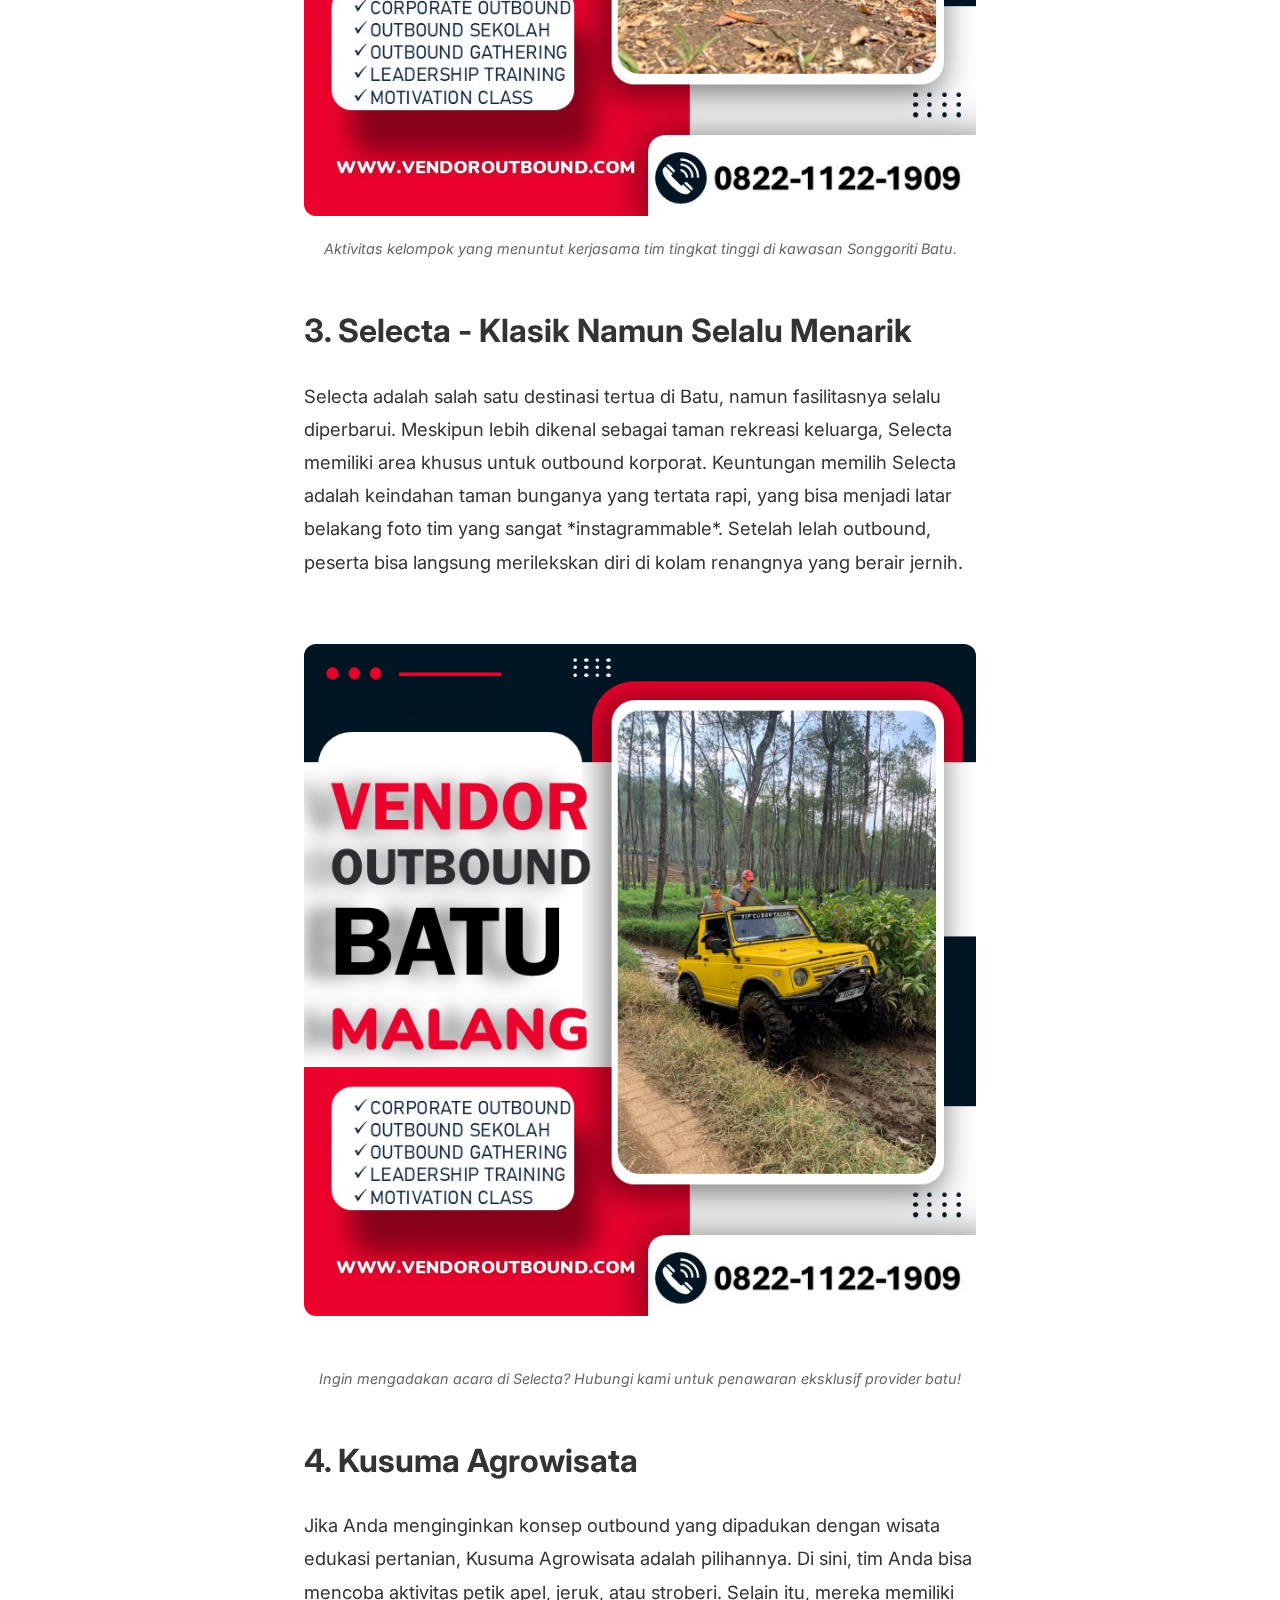
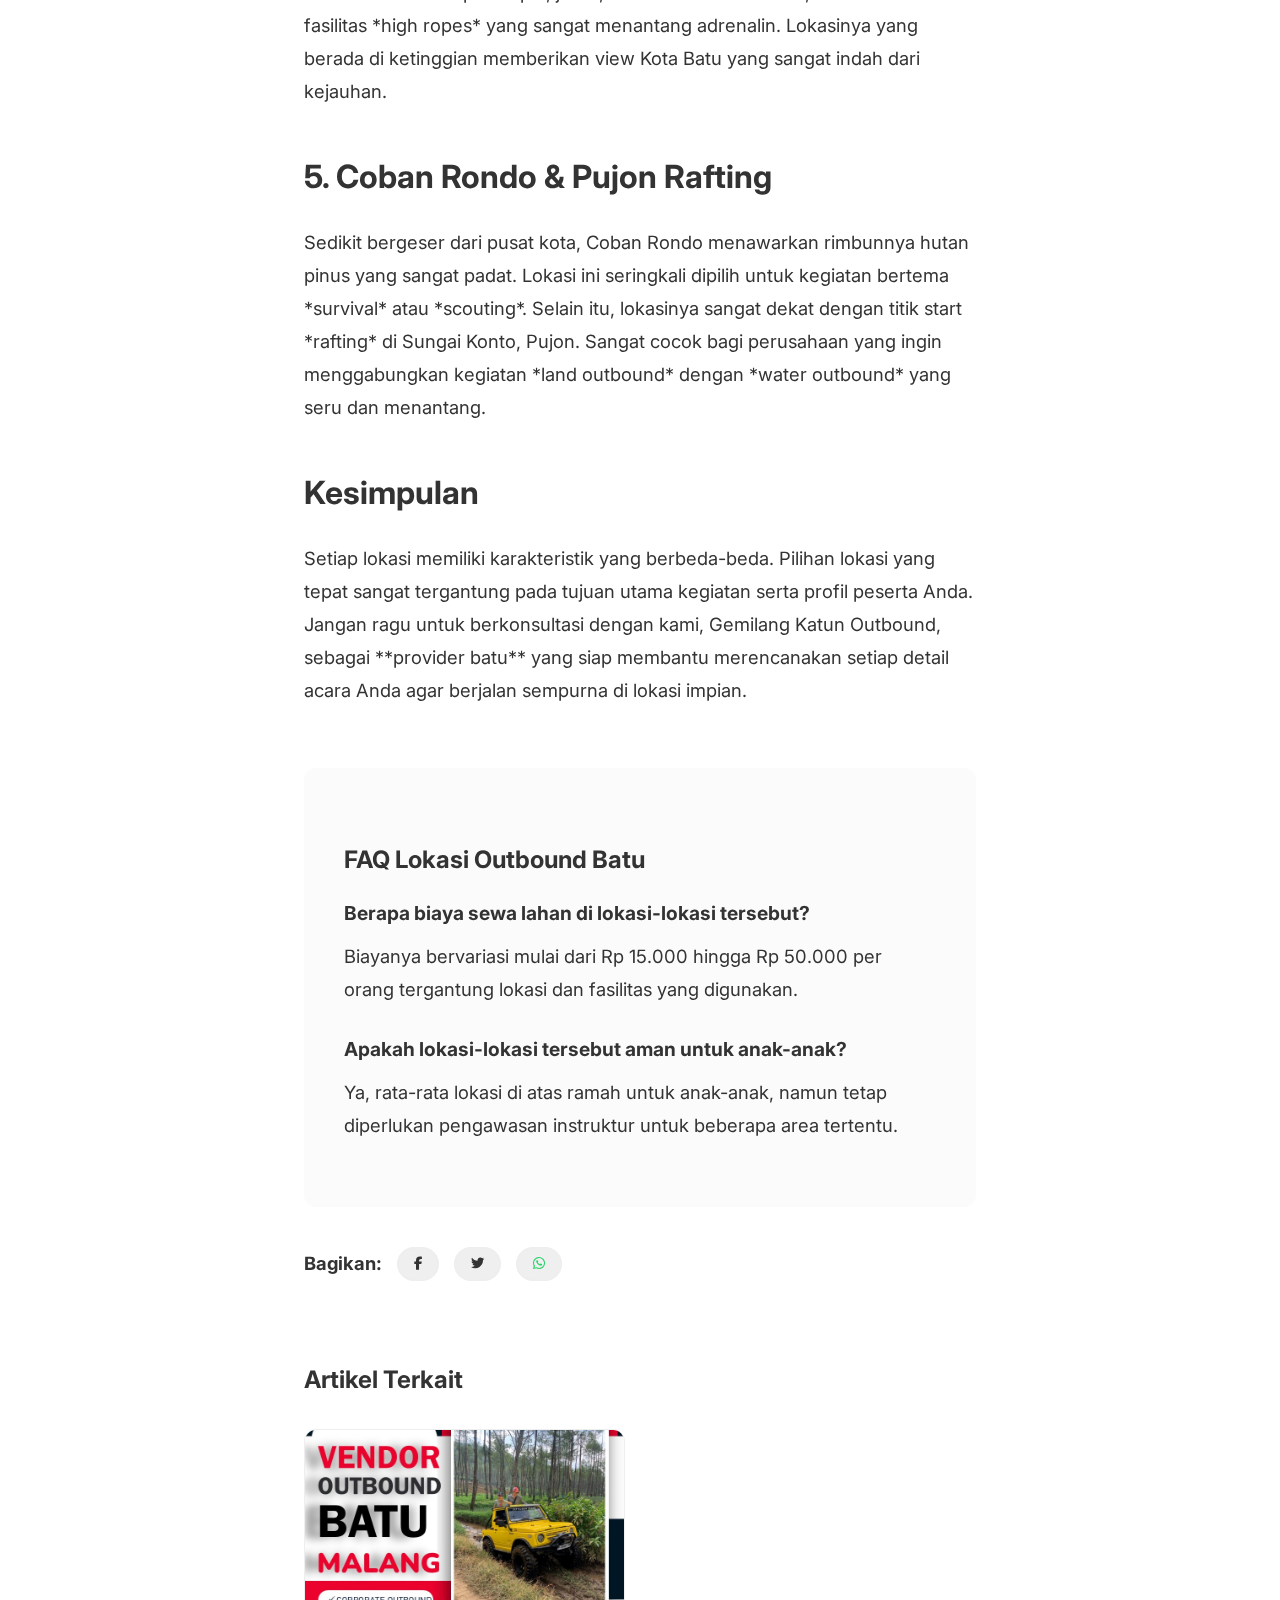
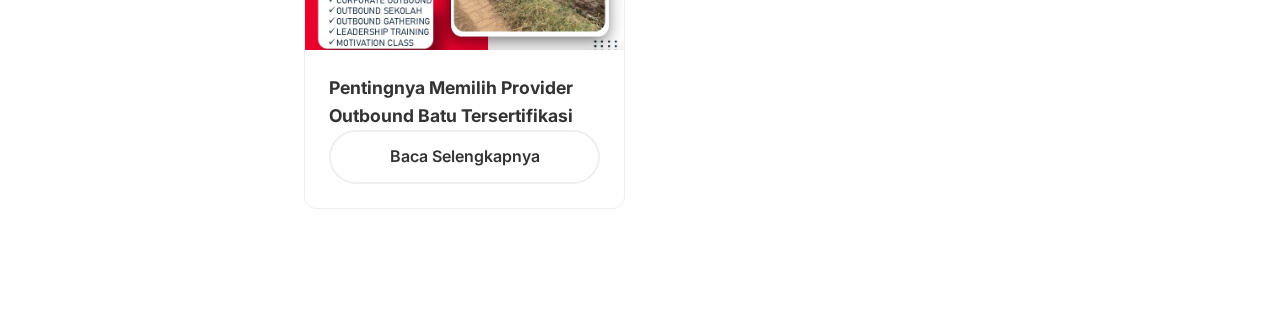
<file: blog-2.html>
<!DOCTYPE html>
<html lang="id">

<head>
    <meta charset="UTF-8">
    <meta name="viewport" content="width=device-width, initial-scale=1.0, maximum-scale=1.0, user-scalable=no">
    <title>5 Rekomendasi Lokasi Outbound di Batu Malang Paling Hits - Gemilang Katun Outbound</title>
    <link rel="icon" type="image/png" href="assets/img/logo.png">
    <link rel="preconnect" href="https://fonts.googleapis.com">
    <link rel="preconnect" href="https://fonts.gstatic.com" crossorigin>
    <link href="https://fonts.googleapis.com/css2?family=Inter:wght@400;500;600;700;800&display=swap" rel="stylesheet">
    <link rel="stylesheet" href="https://cdnjs.cloudflare.com/ajax/libs/font-awesome/6.4.0/css/all.min.css">
    <link rel="stylesheet" href="assets/css/style.css">
</head>

<body>

    <nav>
        <a href="index.html" class="logo">
            <img src="assets/img/logo.png" alt="Gemilang Katun Outbound">
        </a>
        <div class="nav-links">
            <a href="index.html">Beranda</a>
            <a href="blog.html">Blog</a>
        </div>
        <div class="mobile-toggle">
            <i class="fas fa-bars"></i>
        </div>
    </nav>

    <main class="blog-detail-wrapper">
        <h1 class="blog-title">5 Rekomendasi Lokasi Outbound di Batu Malang Paling Hits</h1>

        <img src="assets/img/Paket%20Outbound%20Batu%20Malang%20(2).JPG" alt="Lokasi Outbound Batu"
            class="main-featured-img">
        <span class="img-caption">Salah satu lokasi outbound terpopuler di Kota Batu dengan latar belakang pegunungan
            yang asri.</span>

        <div class="toc-box">
            <div class="toc-header">Daftar Isi <span><i class="fas fa-chevron-down"></i></span></div>
            <ul class="toc-list"></ul>
        </div>

        <div class="blog-content">
            <p>Kota Batu, Malang, tidak pernah berhenti memukau para pecinta wisata alam dan petualangan. Dengan udara
                yang sejuk dan pemandangan hijau yang membentang luas, tidak heran jika banyak perusahaan dari berbagai
                daerah di Indonesia memilih Batu sebagai destinasi kegiatan gathering dan outbound mereka. Namun, dengan
                begitu banyak pilihan, seringkali sulit untuk menentukan mana yang terbaik. Sebagai **provider batu**
                terpercaya, Gemilang Katun Outbound telah merangkum 5 lokasi paling *hits* yang wajib Anda
                pertimbangkan.</p>

            <div class="baca-juga">
                <h4>Baca Juga:</h4>
                <ul>
                    <li><a href="blog-1.html">Pentingnya Memilih Provider Outbound Batu yang Tersertifikasi</a></li>
                    <li><a href="blog-5.html">Konsep Experiential Learning dalam Program Outbound Batu Malang</a></li>
                </ul>
            </div>

            <h2>1. Kawasan Wisata Coban Talun</h2>
            <p>Coban Talun tidak lagi hanya sekadar air terjun. Kawasan ini telah bertransformasi menjadi pusat kegiatan
                luar ruangan yang sangat komplit. Mulai dari kebun bunga yang indah, Pagupon Camp, hingga Apache Camp
                yang sangat ikonik. Lapangan terbuka yang luas di sini sangat ideal untuk kegiatan team building
                berskala besar (diatas 200 orang). Udaranya sangat dingin, terutama di pagi hari, yang akan membuat
                semangat tim Anda menyala seketika.</p>

            <blockquote>
                "Suasana alam yang tenang adalah kunci untuk membuka pikiran yang lelah dari rutinitas kantor yang
                menjenuhkan."
            </blockquote>

            <h2>2. Songgoriti - Pesona Alam dan Sejarah</h2>
            <p>Terletak di lereng Gunung Banyak, Songgoriti menawarkan sensasi outbound yang lebih tenang dan privat.
                Kawasan ini dikelilingi oleh banyak vila dan hotel, sehingga Anda tidak perlu khawatir mengenai
                akomodasi. Songgoriti memiliki lapangan hijau yang cukup luas dan sering digunakan untuk kegiatan
                *flying fox* dan *paintball*. Kelebihannya adalah aksesibilitasnya yang paling dekat dengan pusat Kota
                Batu.</p>

            <img src="assets/img/Paket%20Outbound%20Batu%20Malang%20(4).JPG" alt="Aktivitas Outbound Seru"
                class="supporting-img">
            <span class="img-caption">Aktivitas kelompok yang menuntut kerjasama tim tingkat tinggi di kawasan
                Songgoriti Batu.</span>

            <h2>3. Selecta - Klasik Namun Selalu Menarik</h2>
            <p>Selecta adalah salah satu destinasi tertua di Batu, namun fasilitasnya selalu diperbarui. Meskipun lebih
                dikenal sebagai taman rekreasi keluarga, Selecta memiliki area khusus untuk outbound korporat.
                Keuntungan memilih Selecta adalah keindahan taman bunganya yang tertata rapi, yang bisa menjadi latar
                belakang foto tim yang sangat *instagrammable*. Setelah lelah outbound, peserta bisa langsung
                merilekskan diri di kolam renangnya yang berair jernih.</p>

            <img src="assets/img/Paket%20Outbound%20Batu%20Malang%20(1).JPG" alt="Promo Paket Outbound"
                class="promo-gif">
            <span class="img-caption">Ingin mengadakan acara di Selecta? Hubungi kami untuk penawaran eksklusif provider
                batu!</span>

            <h2>4. Kusuma Agrowisata</h2>
            <p>Jika Anda menginginkan konsep outbound yang dipadukan dengan wisata edukasi pertanian, Kusuma Agrowisata
                adalah pilihannya. Di sini, tim Anda bisa mencoba aktivitas petik apel, jeruk, atau stroberi. Selain
                itu, mereka memiliki fasilitas *high ropes* yang sangat menantang adrenalin. Lokasinya yang berada di
                ketinggian memberikan view Kota Batu yang sangat indah dari kejauhan.</p>

            <h2>5. Coban Rondo & Pujon Rafting</h2>
            <p>Sedikit bergeser dari pusat kota, Coban Rondo menawarkan rimbunnya hutan pinus yang sangat padat. Lokasi
                ini seringkali dipilih untuk kegiatan bertema *survival* atau *scouting*. Selain itu, lokasinya sangat
                dekat dengan titik start *rafting* di Sungai Konto, Pujon. Sangat cocok bagi perusahaan yang ingin
                menggabungkan kegiatan *land outbound* dengan *water outbound* yang seru dan menantang.</p>

            <h2>Kesimpulan</h2>
            <p>Setiap lokasi memiliki karakteristik yang berbeda-beda. Pilihan lokasi yang tepat sangat tergantung pada
                tujuan utama kegiatan serta profil peserta Anda. Jangan ragu untuk berkonsultasi dengan kami, Gemilang
                Katun Outbound, sebagai **provider batu** yang siap membantu merencanakan setiap detail acara Anda agar
                berjalan sempurna di lokasi impian.</p>

            <div class="faq-container">
                <h3>FAQ Lokasi Outbound Batu</h3>
                <div class="faq-item">
                    <h4>Berapa biaya sewa lahan di lokasi-lokasi tersebut?</h4>
                    <p>Biayanya bervariasi mulai dari Rp 15.000 hingga Rp 50.000 per orang tergantung lokasi dan
                        fasilitas yang digunakan.</p>
                </div>
                <div class="faq-item">
                    <h4>Apakah lokasi-lokasi tersebut aman untuk anak-anak?</h4>
                    <p>Ya, rata-rata lokasi di atas ramah untuk anak-anak, namun tetap diperlukan pengawasan instruktur
                        untuk beberapa area tertentu.</p>
                </div>
            </div>

            <div class="share-strip">
                <span style="font-weight: 700;">Bagikan:</span>
                <button onclick="shareFB()" class="btn btn-outline" style="padding: 5px 15px;"><i
                        class="fab fa-facebook-f"></i></button>
                <button onclick="shareTW()" class="btn btn-outline" style="padding: 5px 15px;"><i
                        class="fab fa-twitter"></i></button>
                <button onclick="shareWA()" class="btn btn-outline" style="padding: 5px 15px; color: #25D366;"><i
                        class="fab fa-whatsapp"></i></button>
            </div>
        </div>

        <section style="margin-top: 80px;">
            <h2 style="margin-bottom: 30px;">Artikel Terkait</h2>
            <div class="blog-grid">
                <article class="card">
                    <div class="card-img">
                        <img src="assets/img/Paket%20Outbound%20Batu%20Malang%20(1).JPG" alt="Provider">
                    </div>
                    <div class="card-content">
                        <h3 style="font-size: 1.1rem;">Pentingnya Memilih Provider Outbound Batu Tersertifikasi</h3>
                        <a href="blog-1.html" class="btn btn-outline btn-sm">Baca Selengkapnya</a>
                    </div>
                </article>
                <!-- Add more as needed -->
            </div>
        </section>
    </main>

    <script src="assets/js/main.js"></script>
</body>

</html>
</file>
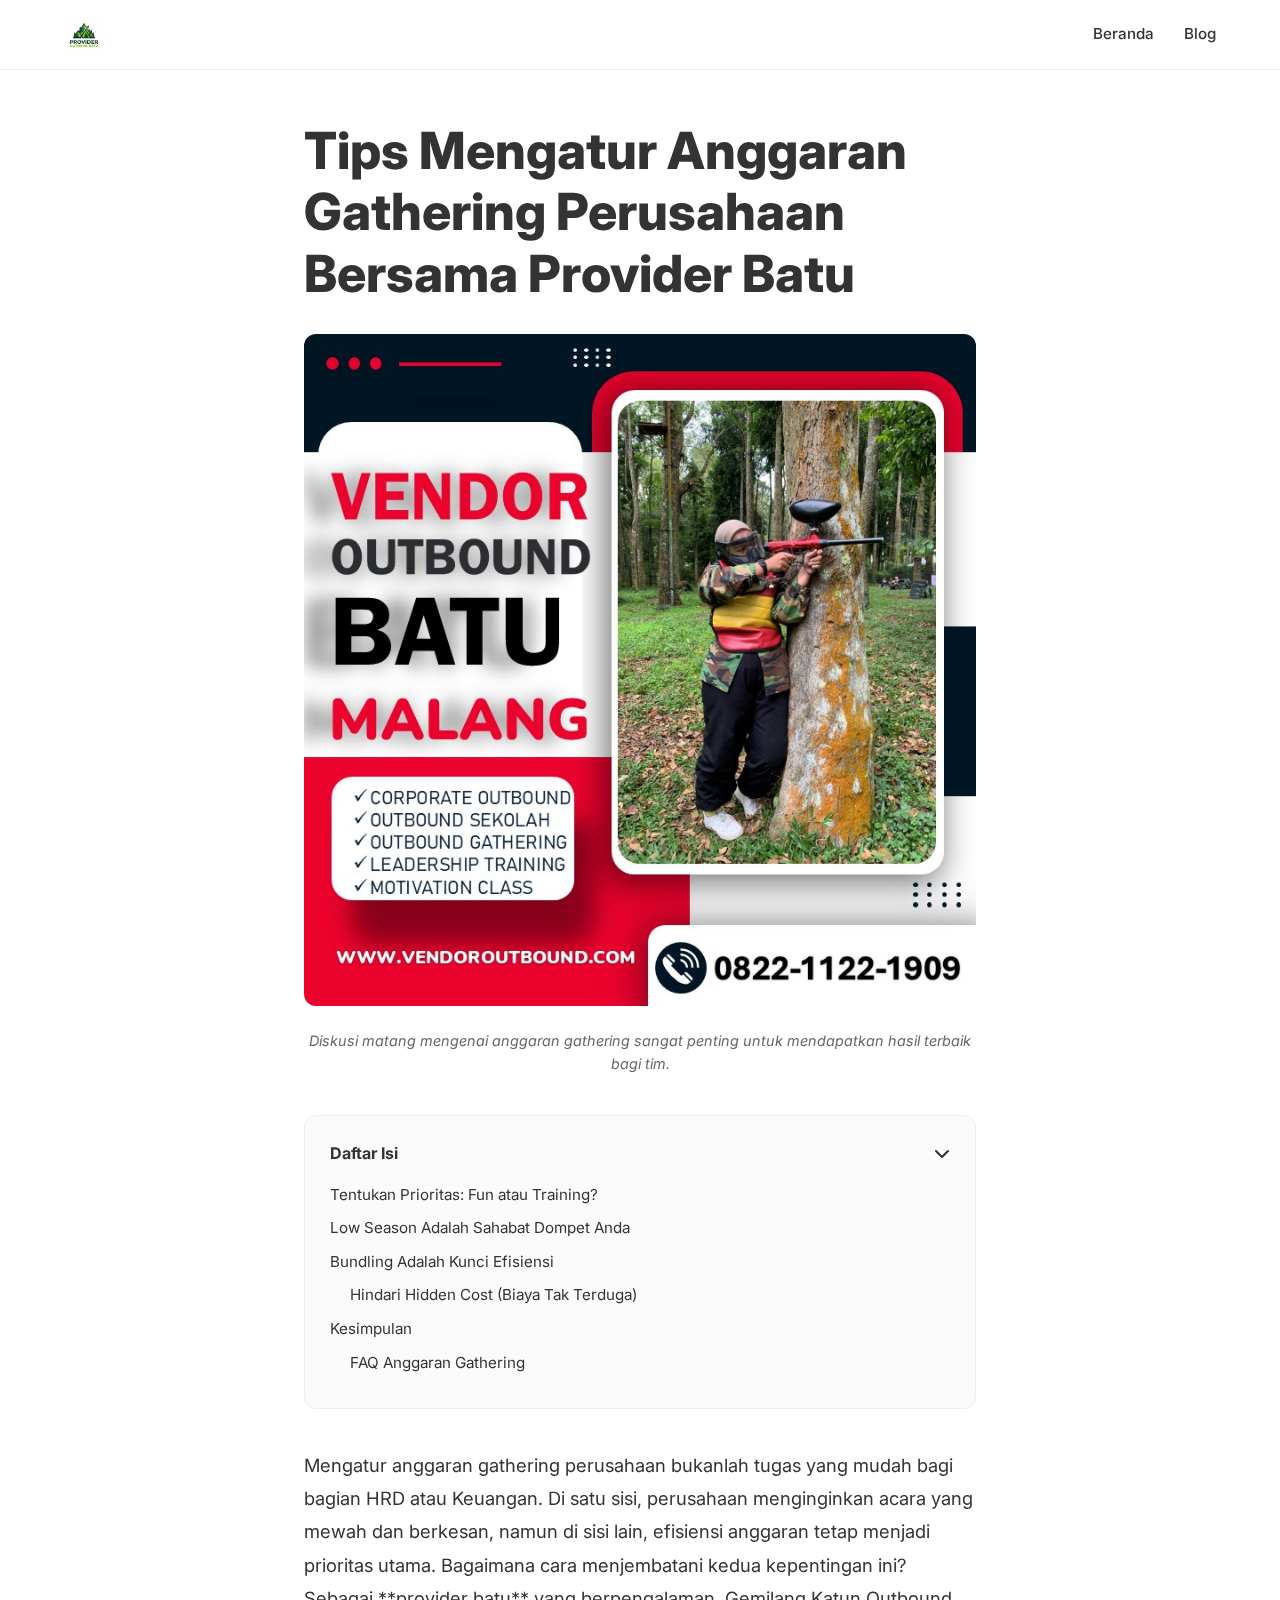
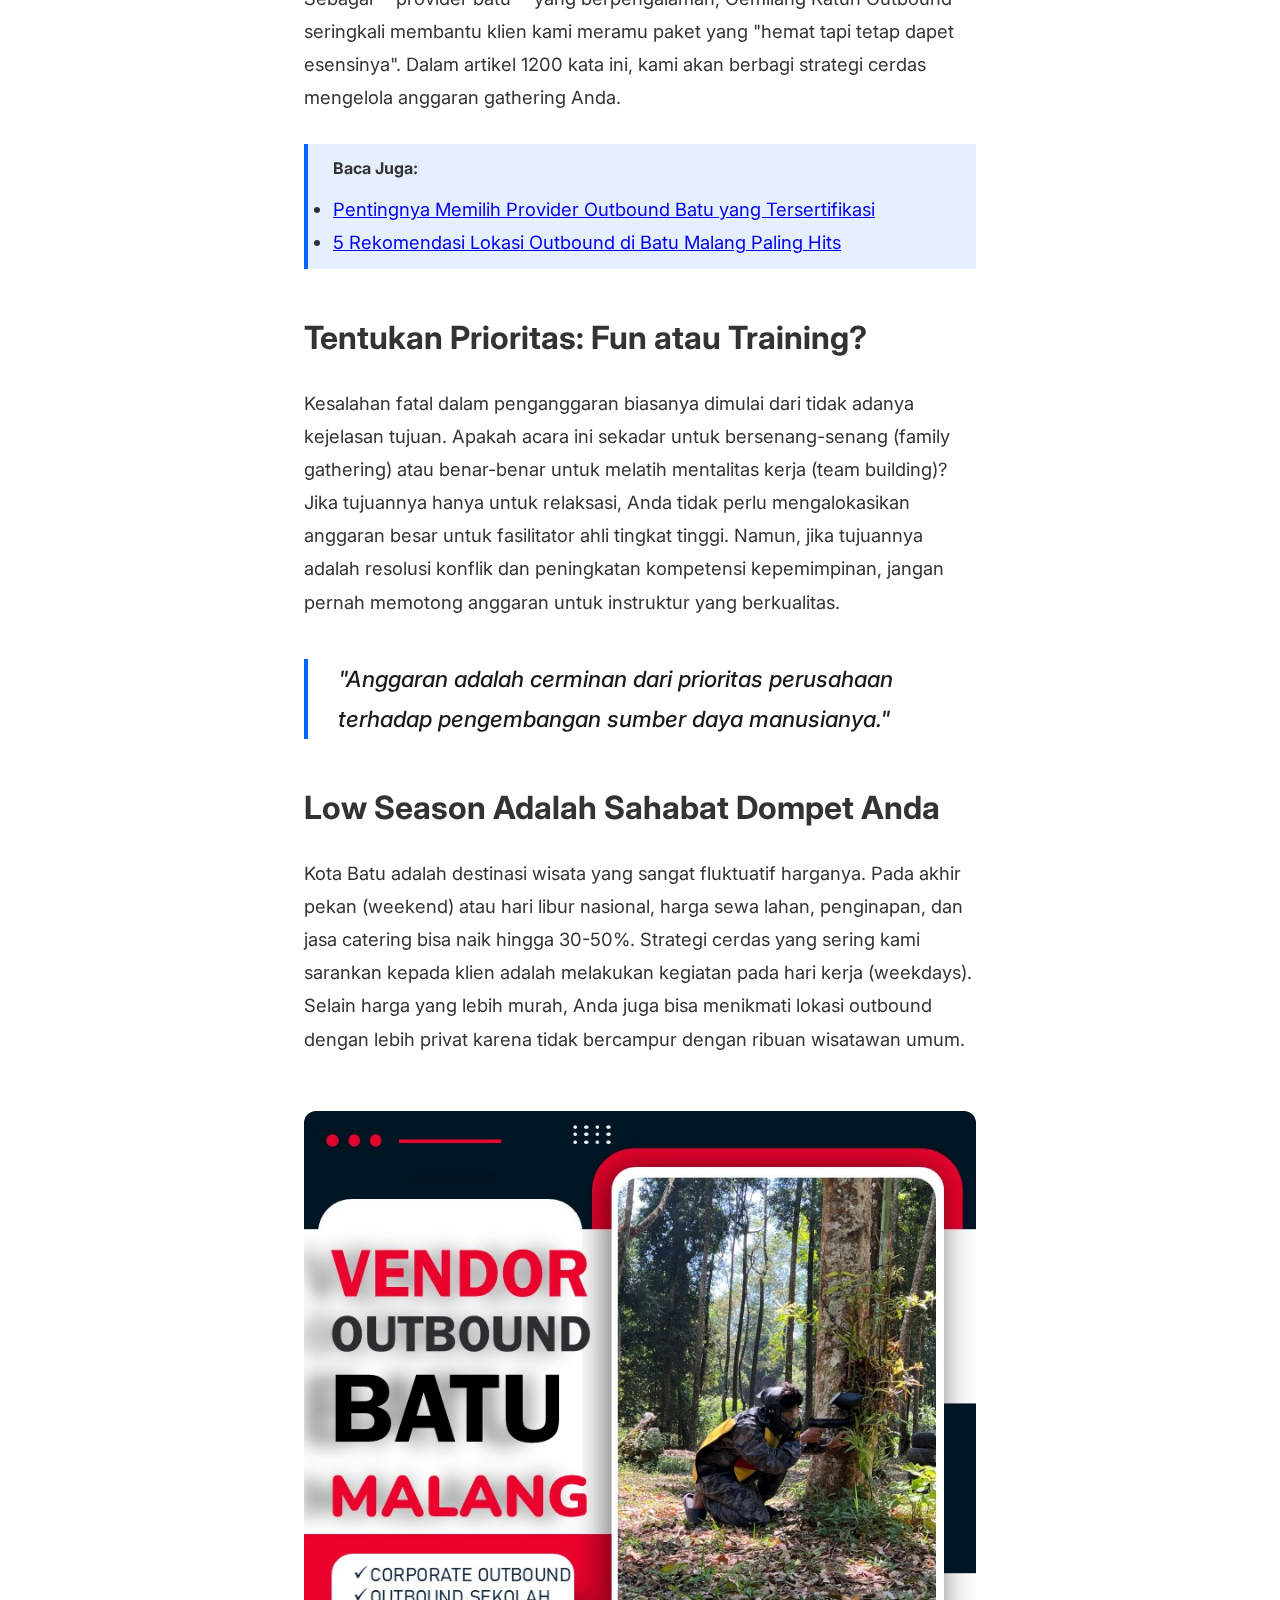
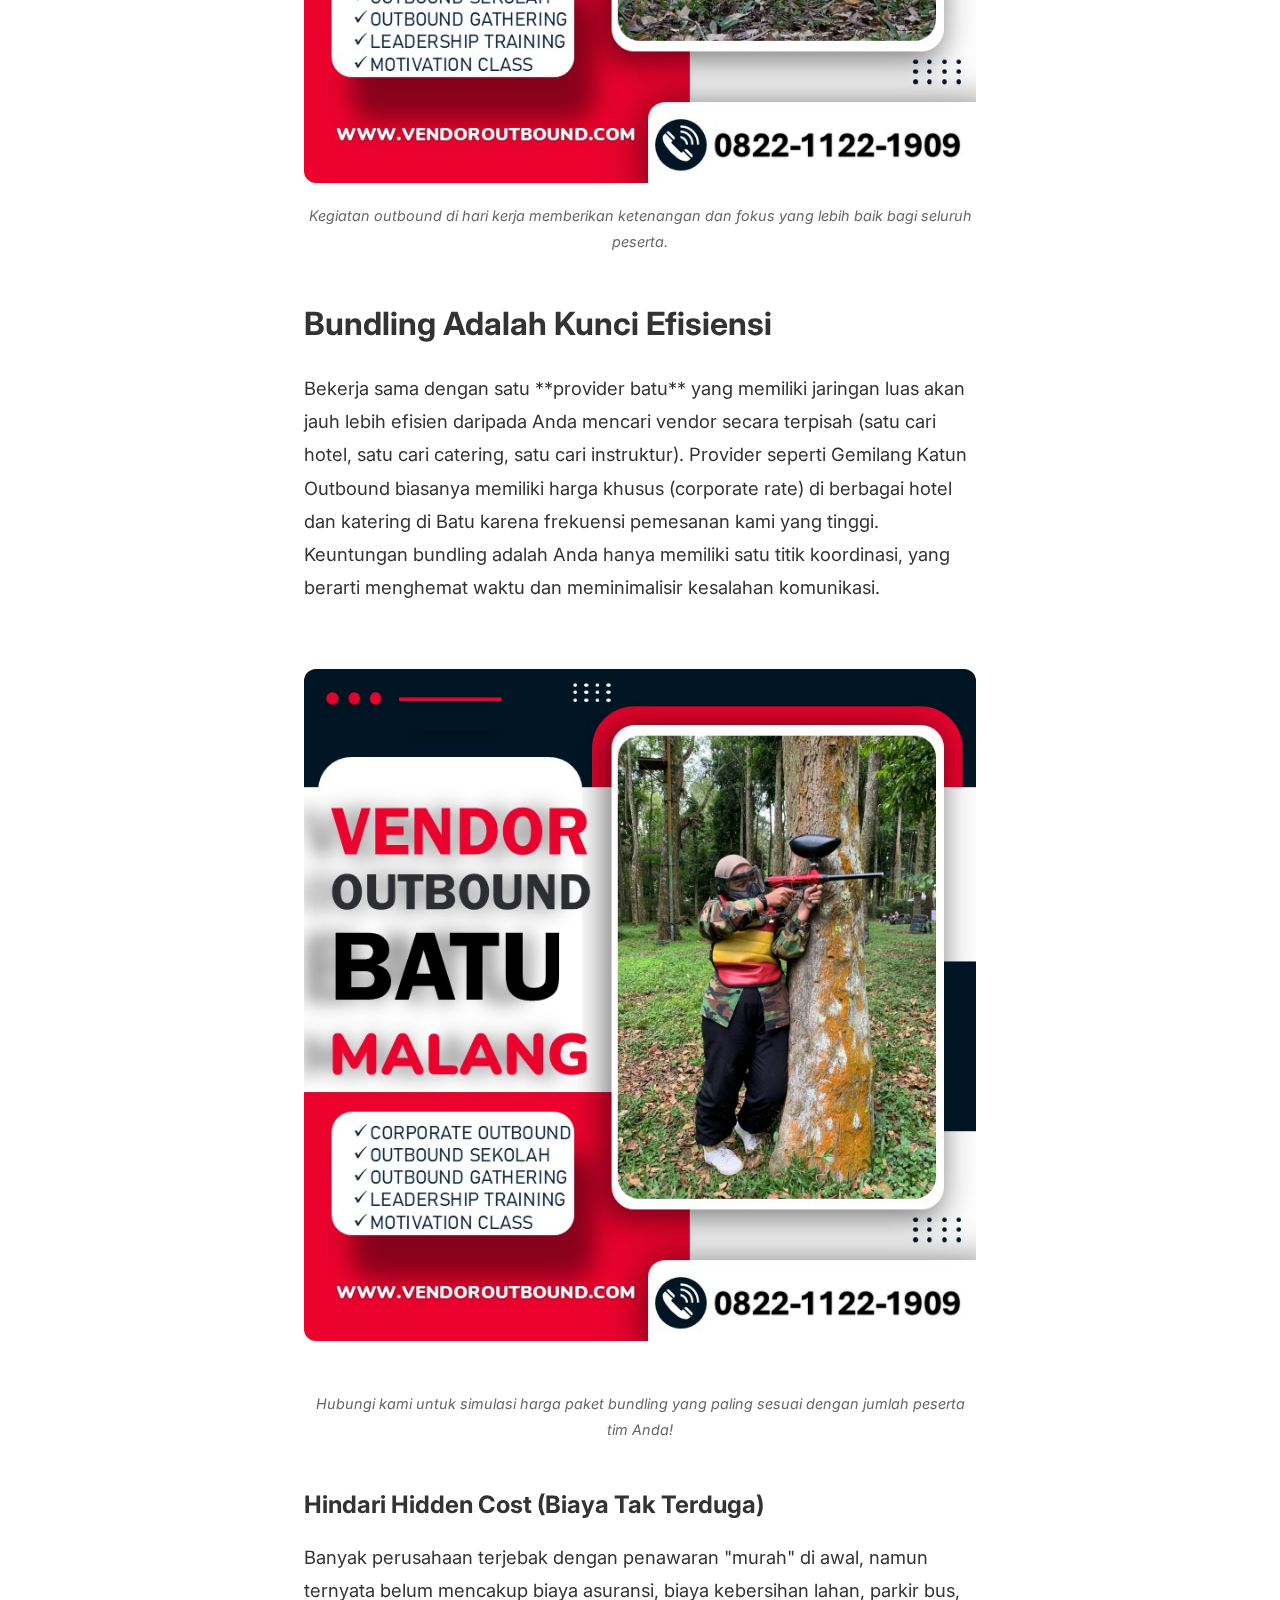
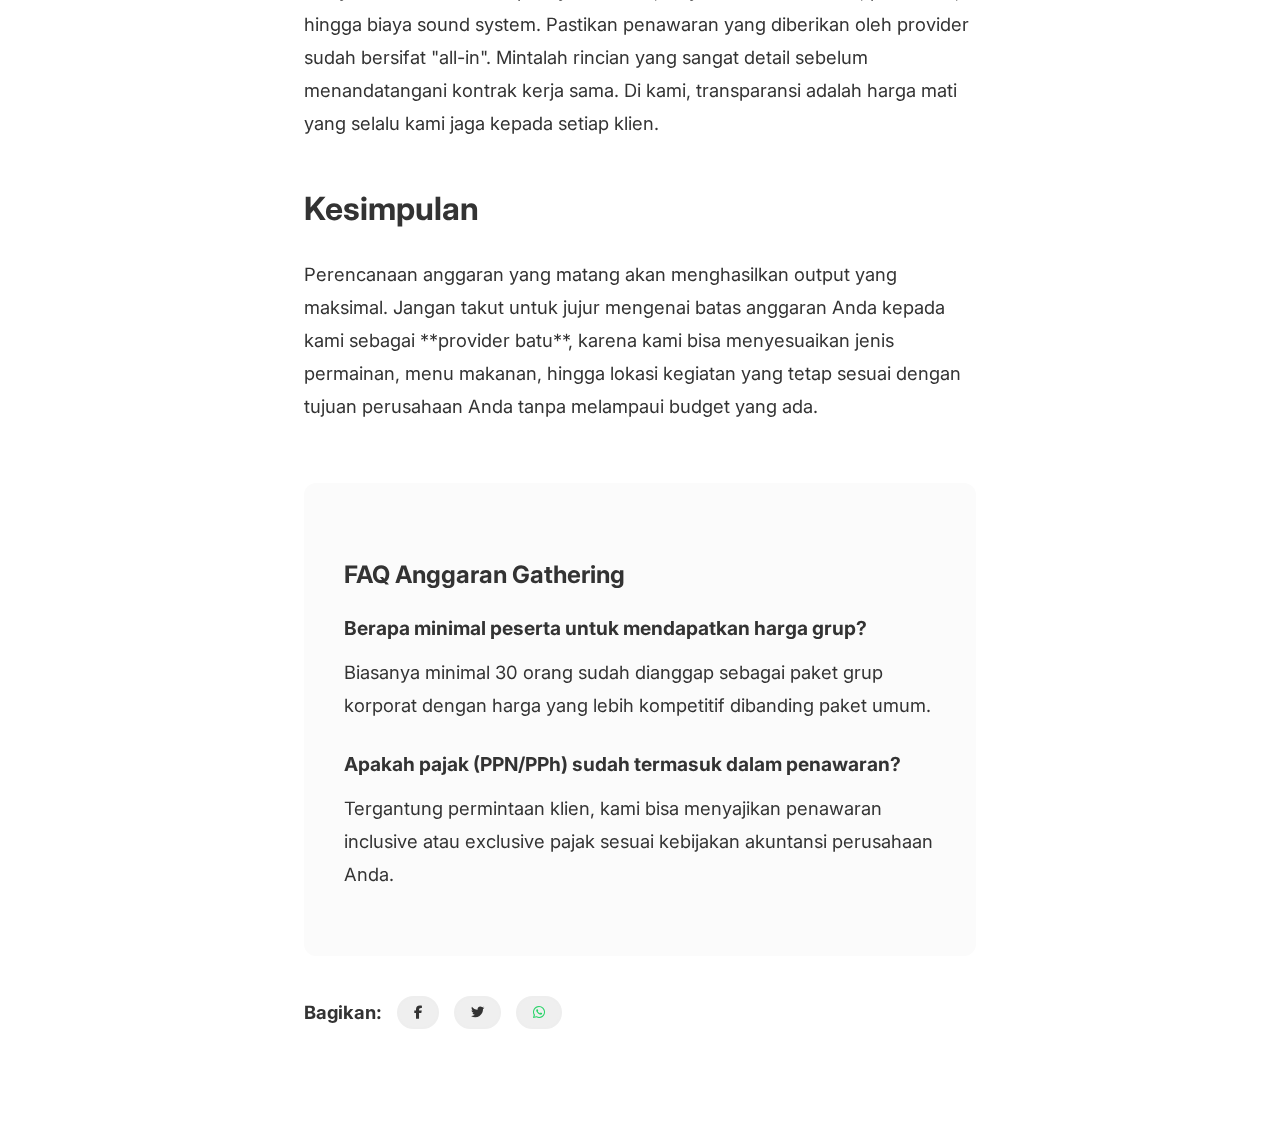
<file: blog-3.html>
<!DOCTYPE html>
<html lang="id">

<head>
    <meta charset="UTF-8">
    <meta name="viewport" content="width=device-width, initial-scale=1.0, maximum-scale=1.0, user-scalable=no">
    <title>Tips Mengatur Anggaran Gathering Perusahaan Bersama Provider Batu - Gemilang Katun Outbound</title>
    <link rel="icon" type="image/png" href="assets/img/logo.png">
    <link rel="preconnect" href="https://fonts.googleapis.com">
    <link rel="preconnect" href="https://fonts.gstatic.com" crossorigin>
    <link href="https://fonts.googleapis.com/css2?family=Inter:wght@400;500;600;700;800&display=swap" rel="stylesheet">
    <link rel="stylesheet" href="https://cdnjs.cloudflare.com/ajax/libs/font-awesome/6.4.0/css/all.min.css">
    <link rel="stylesheet" href="assets/css/style.css">
</head>

<body>

    <nav>
        <a href="index.html" class="logo">
            <img src="assets/img/logo.png" alt="Gemilang Katun Outbound">
        </a>
        <div class="nav-links">
            <a href="index.html">Beranda</a>
            <a href="blog.html">Blog</a>
        </div>
        <div class="mobile-toggle">
            <i class="fas fa-bars"></i>
        </div>
    </nav>

    <main class="blog-detail-wrapper">
        <h1 class="blog-title">Tips Mengatur Anggaran Gathering Perusahaan Bersama Provider Batu</h1>

        <img src="assets/img/Paket%20Outbound%20Batu%20Malang%20(3).JPG" alt="Perencanaan Anggaran Outbound"
            class="main-featured-img">
        <span class="img-caption">Diskusi matang mengenai anggaran gathering sangat penting untuk mendapatkan hasil
            terbaik bagi tim.</span>

        <div class="toc-box">
            <div class="toc-header">Daftar Isi <span><i class="fas fa-chevron-down"></i></span></div>
            <ul class="toc-list"></ul>
        </div>

        <div class="blog-content">
            <p>Mengatur anggaran gathering perusahaan bukanlah tugas yang mudah bagi bagian HRD atau Keuangan. Di satu
                sisi, perusahaan menginginkan acara yang mewah dan berkesan, namun di sisi lain, efisiensi anggaran
                tetap menjadi prioritas utama. Bagaimana cara menjembatani kedua kepentingan ini? Sebagai **provider
                batu** yang berpengalaman, Gemilang Katun Outbound seringkali membantu klien kami meramu paket yang
                "hemat tapi tetap dapet esensinya". Dalam artikel 1200 kata ini, kami akan berbagi strategi cerdas
                mengelola anggaran gathering Anda.</p>

            <div class="baca-juga">
                <h4>Baca Juga:</h4>
                <ul>
                    <li><a href="blog-1.html">Pentingnya Memilih Provider Outbound Batu yang Tersertifikasi</a></li>
                    <li><a href="blog-2.html">5 Rekomendasi Lokasi Outbound di Batu Malang Paling Hits</a></li>
                </ul>
            </div>

            <h2>Tentukan Prioritas: Fun atau Training?</h2>
            <p>Kesalahan fatal dalam penganggaran biasanya dimulai dari tidak adanya kejelasan tujuan. Apakah acara ini
                sekadar untuk bersenang-senang (family gathering) atau benar-benar untuk melatih mentalitas kerja (team
                building)? Jika tujuannya hanya untuk relaksasi, Anda tidak perlu mengalokasikan anggaran besar untuk
                fasilitator ahli tingkat tinggi. Namun, jika tujuannya adalah resolusi konflik dan peningkatan
                kompetensi kepemimpinan, jangan pernah memotong anggaran untuk instruktur yang berkualitas.</p>

            <blockquote>
                "Anggaran adalah cerminan dari prioritas perusahaan terhadap pengembangan sumber daya manusianya."
            </blockquote>

            <h2>Low Season Adalah Sahabat Dompet Anda</h2>
            <p>Kota Batu adalah destinasi wisata yang sangat fluktuatif harganya. Pada akhir pekan (weekend) atau hari
                libur nasional, harga sewa lahan, penginapan, dan jasa catering bisa naik hingga 30-50%. Strategi cerdas
                yang sering kami sarankan kepada klien adalah melakukan kegiatan pada hari kerja (weekdays). Selain
                harga yang lebih murah, Anda juga bisa menikmati lokasi outbound dengan lebih privat karena tidak
                bercampur dengan ribuan wisatawan umum.</p>

            <img src="assets/img/Paket%20Outbound%20Batu%20Malang%20(5).JPG" alt="Outbound di Hari Kerja"
                class="supporting-img">
            <span class="img-caption">Kegiatan outbound di hari kerja memberikan ketenangan dan fokus yang lebih baik
                bagi seluruh peserta.</span>

            <h2>Bundling Adalah Kunci Efisiensi</h2>
            <p>Bekerja sama dengan satu **provider batu** yang memiliki jaringan luas akan jauh lebih efisien daripada
                Anda mencari vendor secara terpisah (satu cari hotel, satu cari catering, satu cari instruktur).
                Provider seperti Gemilang Katun Outbound biasanya memiliki harga khusus (corporate rate) di berbagai
                hotel dan katering di Batu karena frekuensi pemesanan kami yang tinggi. Keuntungan bundling adalah Anda
                hanya memiliki satu titik koordinasi, yang berarti menghemat waktu dan meminimalisir kesalahan
                komunikasi.</p>

            <img src="assets/img/Paket%20Outbound%20Batu%20Malang%20(3).JPG" alt="Promo Harga Bundling"
                class="promo-gif">
            <span class="img-caption">Hubungi kami untuk simulasi harga paket bundling yang paling sesuai dengan jumlah
                peserta tim Anda!</span>

            <h3>Hindari Hidden Cost (Biaya Tak Terduga)</h3>
            <p>Banyak perusahaan terjebak dengan penawaran "murah" di awal, namun ternyata belum mencakup biaya
                asuransi, biaya kebersihan lahan, parkir bus, hingga biaya sound system. Pastikan penawaran yang
                diberikan oleh provider sudah bersifat "all-in". Mintalah rincian yang sangat detail sebelum
                menandatangani kontrak kerja sama. Di kami, transparansi adalah harga mati yang selalu kami jaga kepada
                setiap klien.</p>

            <h2>Kesimpulan</h2>
            <p>Perencanaan anggaran yang matang akan menghasilkan output yang maksimal. Jangan takut untuk jujur
                mengenai batas anggaran Anda kepada kami sebagai **provider batu**, karena kami bisa menyesuaikan jenis
                permainan, menu makanan, hingga lokasi kegiatan yang tetap sesuai dengan tujuan perusahaan Anda tanpa
                melampaui budget yang ada.</p>

            <div class="faq-container">
                <h3>FAQ Anggaran Gathering</h3>
                <div class="faq-item">
                    <h4>Berapa minimal peserta untuk mendapatkan harga grup?</h4>
                    <p>Biasanya minimal 30 orang sudah dianggap sebagai paket grup korporat dengan harga yang lebih
                        kompetitif dibanding paket umum.</p>
                </div>
                <div class="faq-item">
                    <h4>Apakah pajak (PPN/PPh) sudah termasuk dalam penawaran?</h4>
                    <p>Tergantung permintaan klien, kami bisa menyajikan penawaran inclusive atau exclusive pajak sesuai
                        kebijakan akuntansi perusahaan Anda.</p>
                </div>
            </div>

            <div class="share-strip">
                <span style="font-weight: 700;">Bagikan:</span>
                <button onclick="shareFB()" class="btn btn-outline" style="padding: 5px 15px;"><i
                        class="fab fa-facebook-f"></i></button>
                <button onclick="shareTW()" class="btn btn-outline" style="padding: 5px 15px;"><i
                        class="fab fa-twitter"></i></button>
                <button onclick="shareWA()" class="btn btn-outline" style="padding: 5px 15px; color: #25D366;"><i
                        class="fab fa-whatsapp"></i></button>
            </div>
        </div>
    </main>

    <script src="assets/js/main.js"></script>
</body>

</html>
</file>
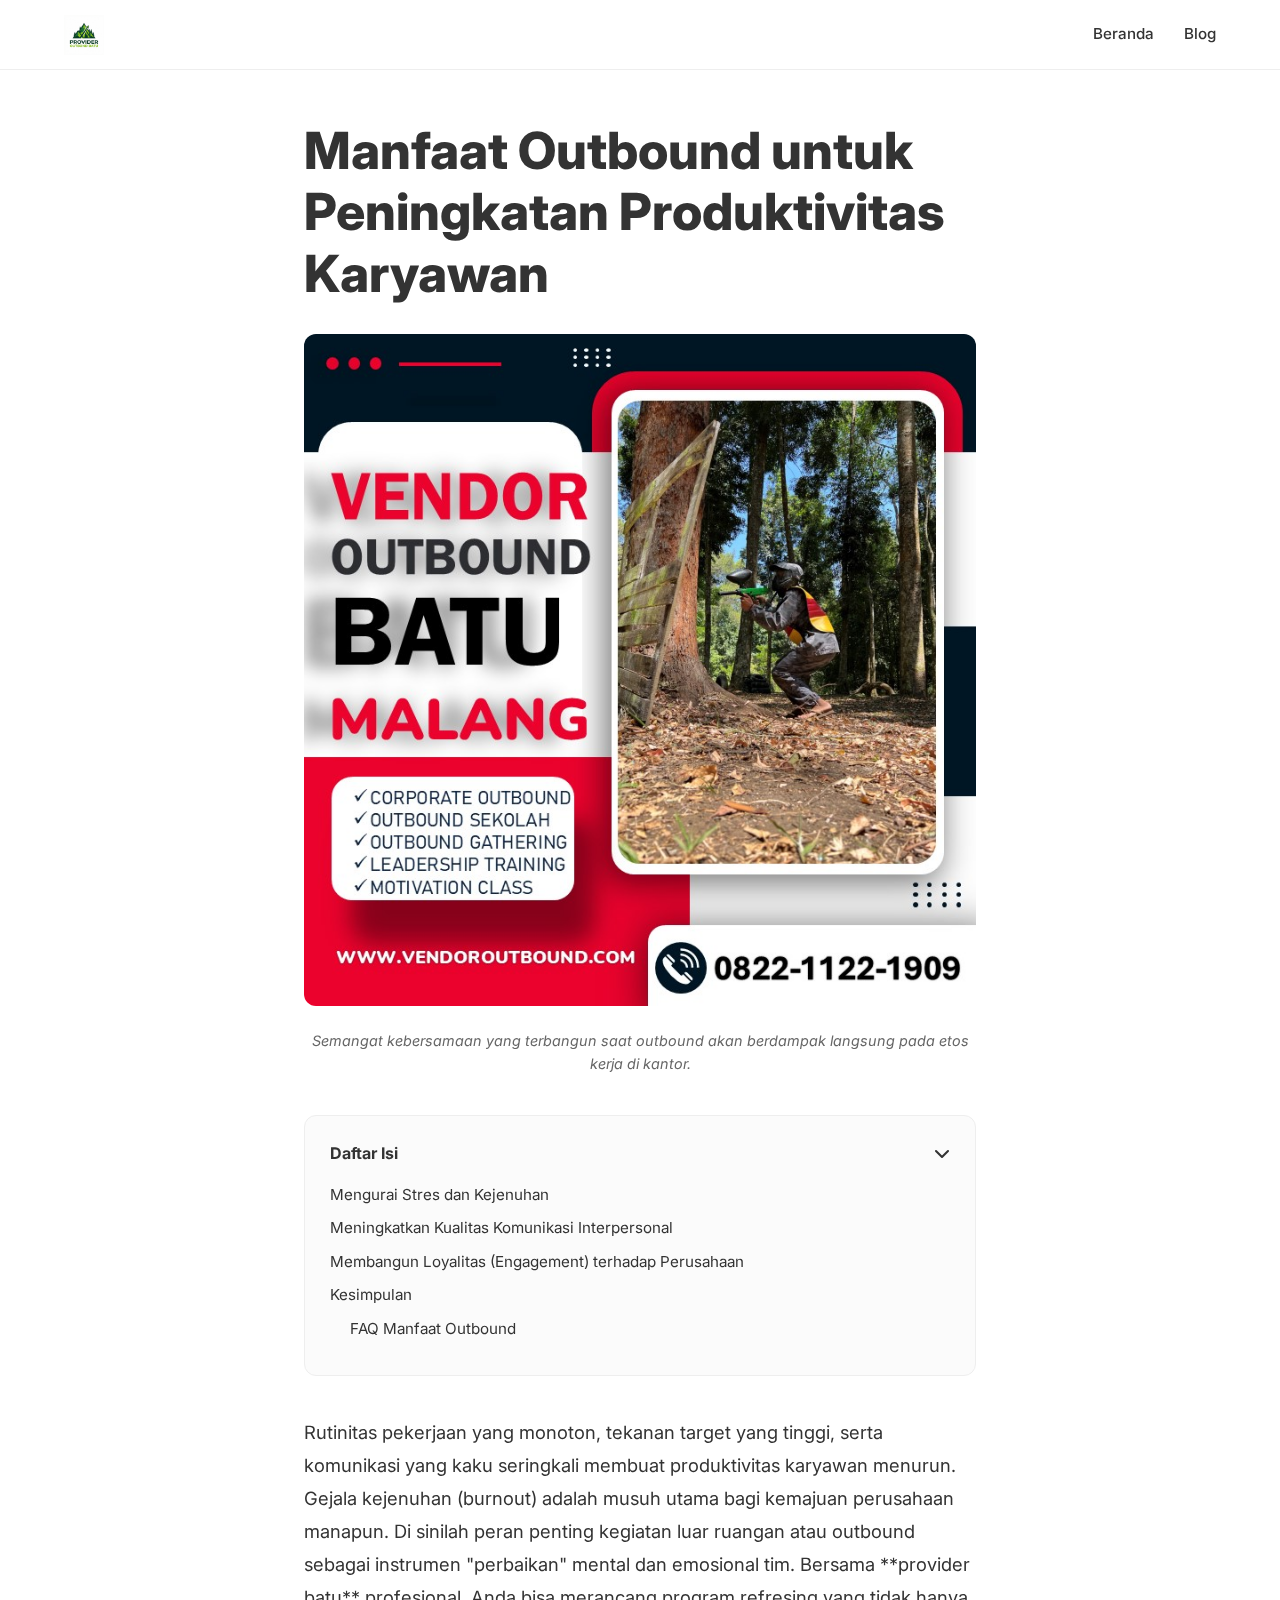
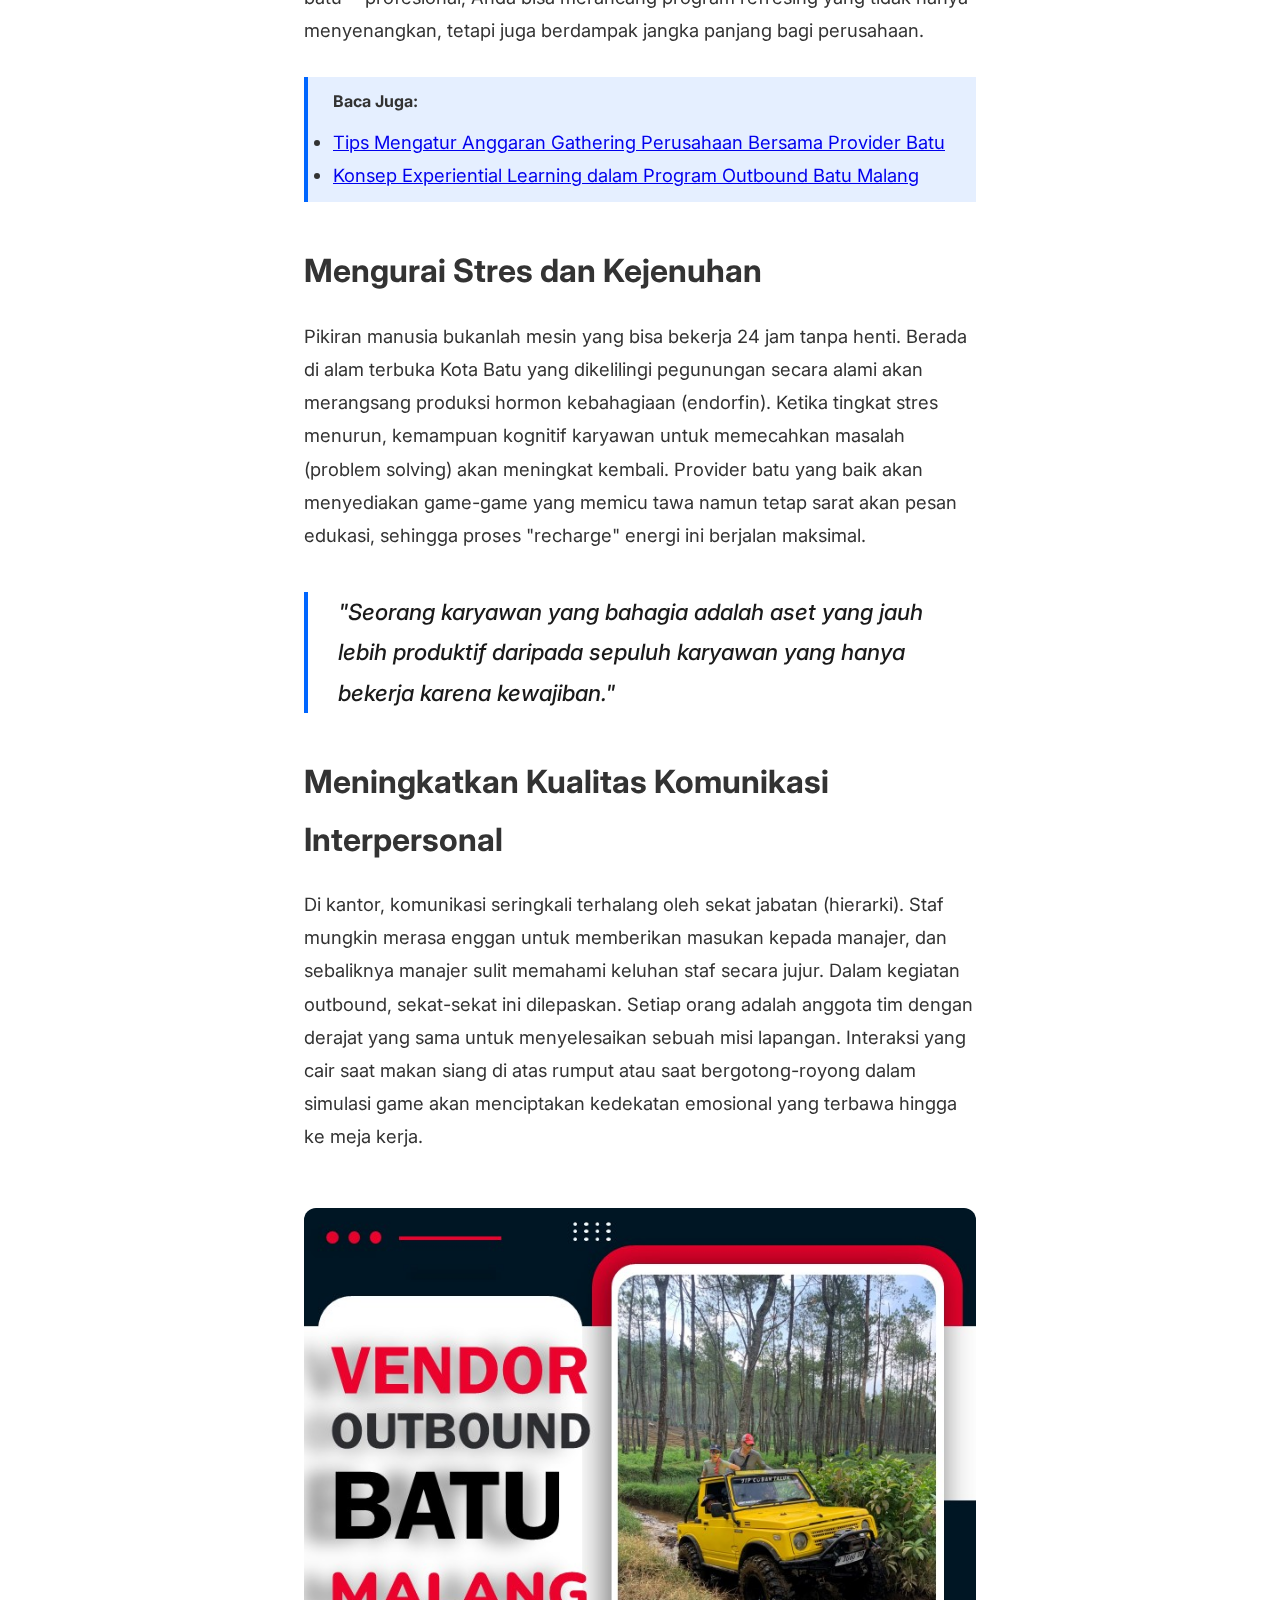
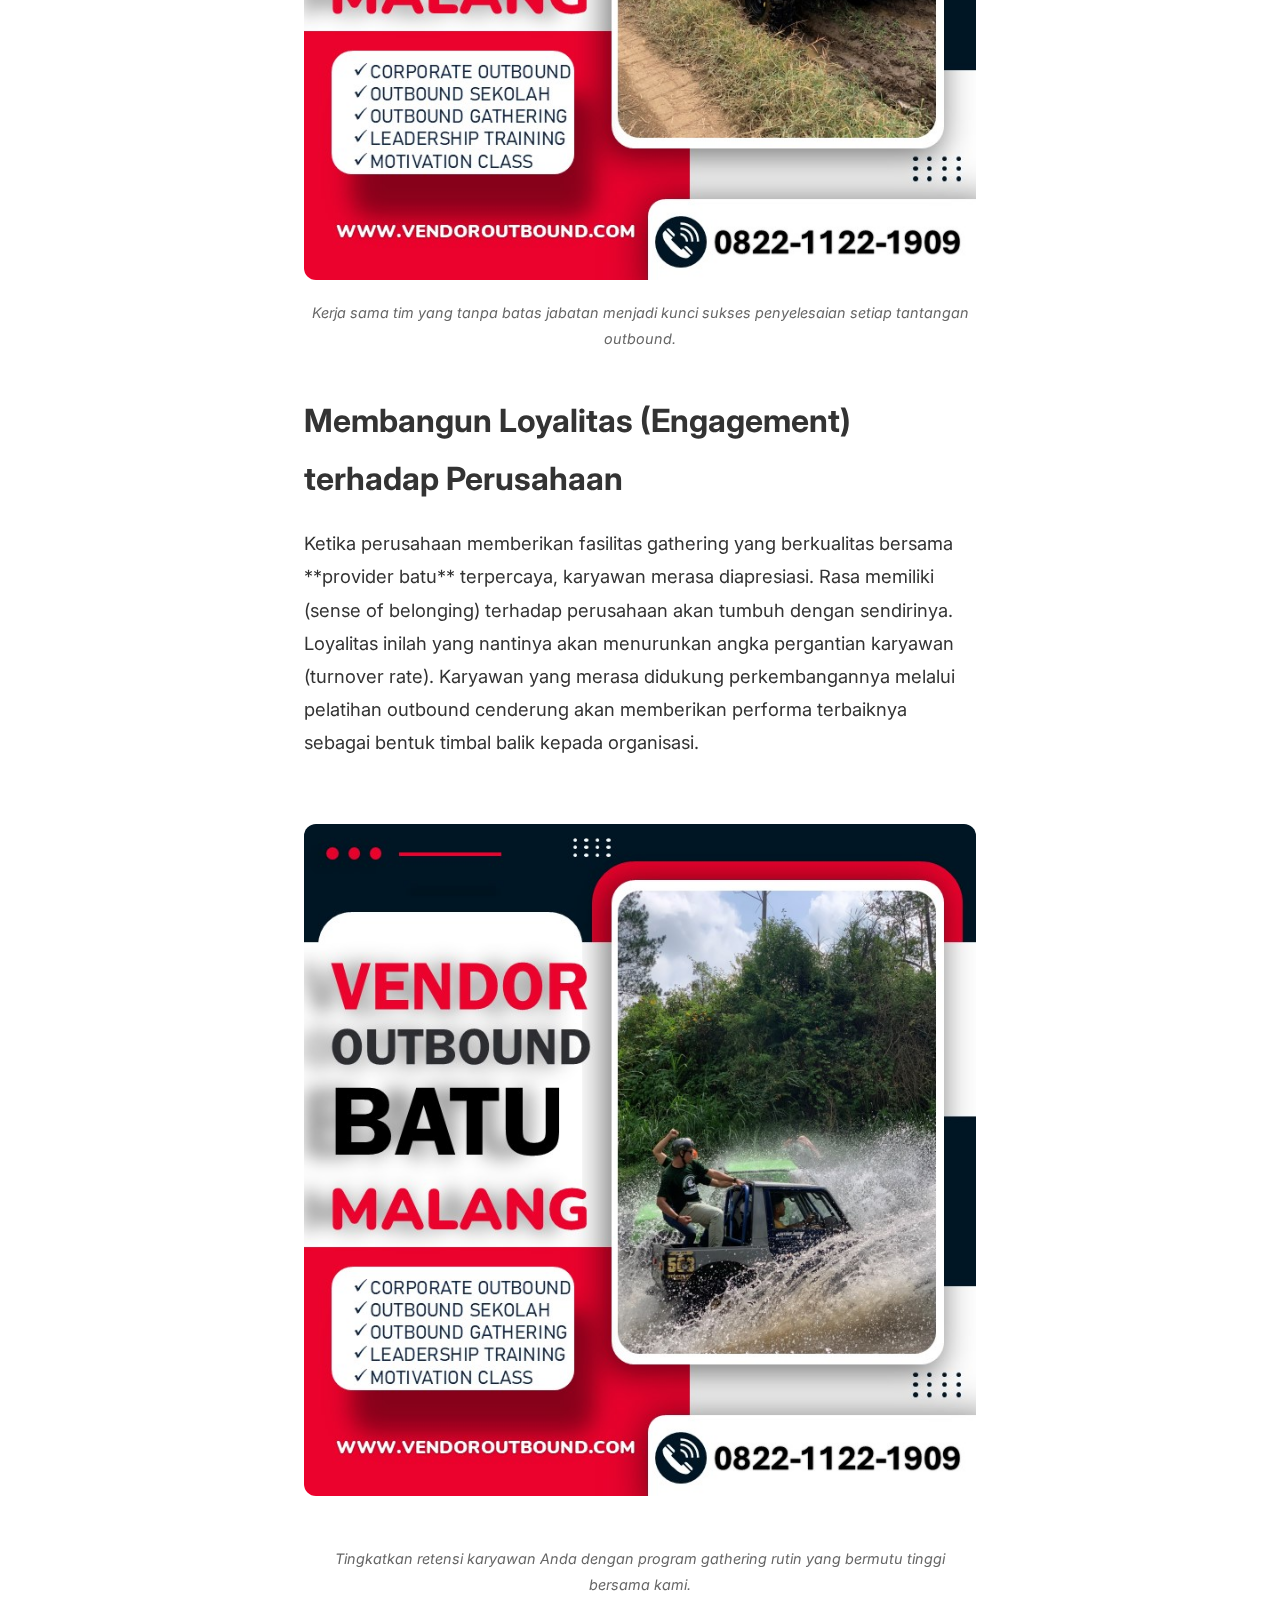
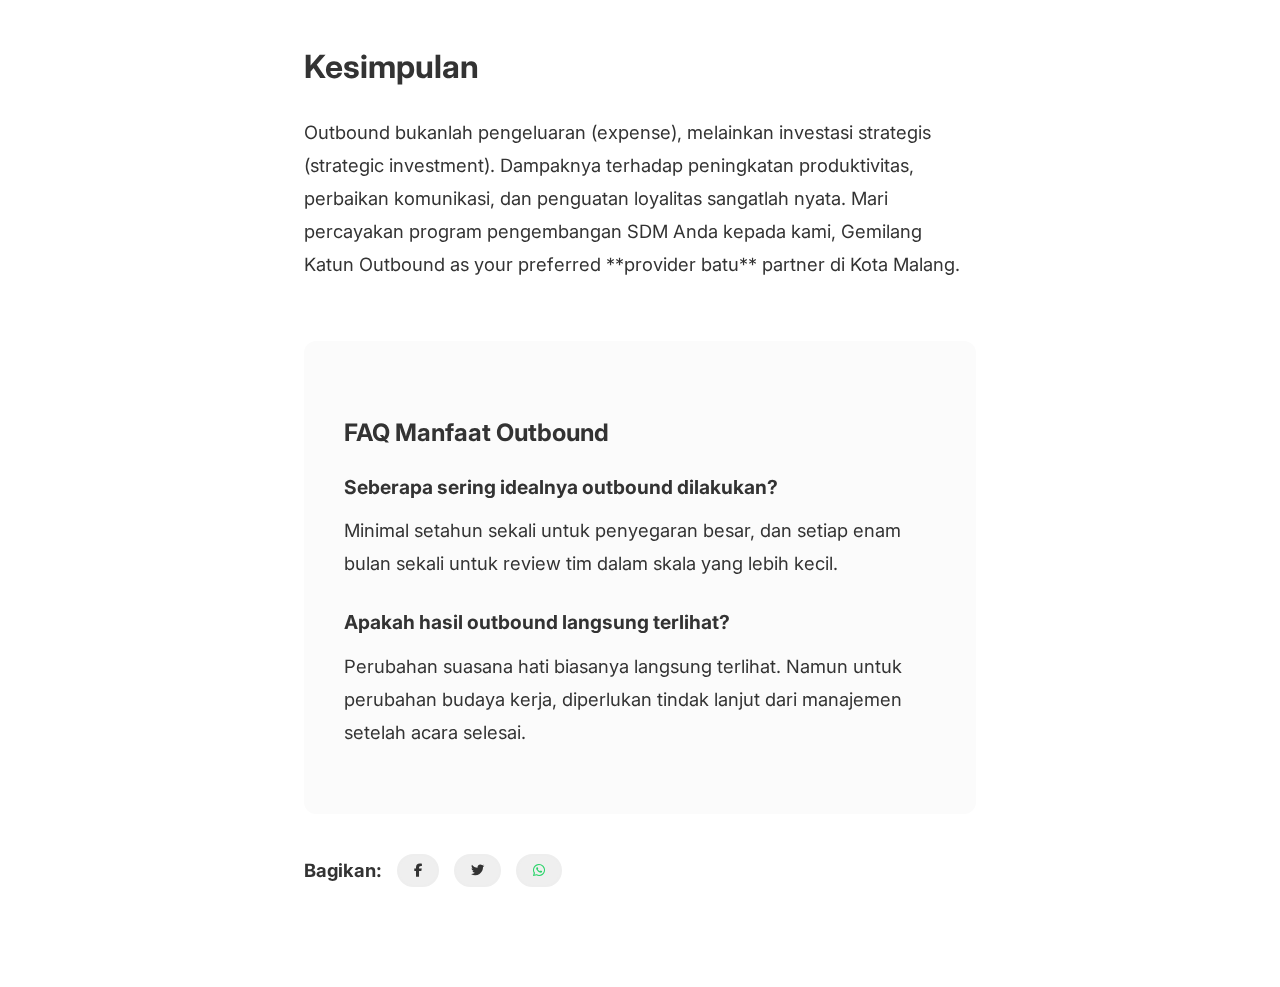
<file: blog-4.html>
<!DOCTYPE html>
<html lang="id">

<head>
    <meta charset="UTF-8">
    <meta name="viewport" content="width=device-width, initial-scale=1.0, maximum-scale=1.0, user-scalable=no">
    <title>Manfaat Outbound untuk Peningkatan Produktivitas Karyawan - Gemilang Katun Outbound</title>
    <link rel="icon" type="image/png" href="assets/img/logo.png">
    <link rel="preconnect" href="https://fonts.googleapis.com">
    <link rel="preconnect" href="https://fonts.gstatic.com" crossorigin>
    <link href="https://fonts.googleapis.com/css2?family=Inter:wght@400;500;600;700;800&display=swap" rel="stylesheet">
    <link rel="stylesheet" href="https://cdnjs.cloudflare.com/ajax/libs/font-awesome/6.4.0/css/all.min.css">
    <link rel="stylesheet" href="assets/css/style.css">
</head>

<body>

    <nav>
        <a href="index.html" class="logo">
            <img src="assets/img/logo.png" alt="Gemilang Katun Outbound">
        </a>
        <div class="nav-links">
            <a href="index.html">Beranda</a>
            <a href="blog.html">Blog</a>
        </div>
        <div class="mobile-toggle">
            <i class="fas fa-bars"></i>
        </div>
    </nav>

    <main class="blog-detail-wrapper">
        <h1 class="blog-title">Manfaat Outbound untuk Peningkatan Produktivitas Karyawan</h1>

        <img src="assets/img/Paket%20Outbound%20Batu%20Malang%20(4).JPG" alt="Produktivitas Kerja Tim"
            class="main-featured-img">
        <span class="img-caption">Semangat kebersamaan yang terbangun saat outbound akan berdampak langsung pada etos
            kerja di kantor.</span>

        <div class="toc-box">
            <div class="toc-header">Daftar Isi <span><i class="fas fa-chevron-down"></i></span></div>
            <ul class="toc-list"></ul>
        </div>

        <div class="blog-content">
            <p>Rutinitas pekerjaan yang monoton, tekanan target yang tinggi, serta komunikasi yang kaku seringkali
                membuat produktivitas karyawan menurun. Gejala kejenuhan (burnout) adalah musuh utama bagi kemajuan
                perusahaan manapun. Di sinilah peran penting kegiatan luar ruangan atau outbound sebagai instrumen
                "perbaikan" mental dan emosional tim. Bersama **provider batu** profesional, Anda bisa merancang program
                refresing yang tidak hanya menyenangkan, tetapi juga berdampak jangka panjang bagi perusahaan.</p>

            <div class="baca-juga">
                <h4>Baca Juga:</h4>
                <ul>
                    <li><a href="blog-3.html">Tips Mengatur Anggaran Gathering Perusahaan Bersama Provider Batu</a></li>
                    <li><a href="blog-5.html">Konsep Experiential Learning dalam Program Outbound Batu Malang</a></li>
                </ul>
            </div>

            <h2>Mengurai Stres dan Kejenuhan</h2>
            <p>Pikiran manusia bukanlah mesin yang bisa bekerja 24 jam tanpa henti. Berada di alam terbuka Kota Batu
                yang dikelilingi pegunungan secara alami akan merangsang produksi hormon kebahagiaan (endorfin). Ketika
                tingkat stres menurun, kemampuan kognitif karyawan untuk memecahkan masalah (problem solving) akan
                meningkat kembali. Provider batu yang baik akan menyediakan game-game yang memicu tawa namun tetap sarat
                akan pesan edukasi, sehingga proses "recharge" energi ini berjalan maksimal.</p>

            <blockquote>
                "Seorang karyawan yang bahagia adalah aset yang jauh lebih produktif daripada sepuluh karyawan yang
                hanya bekerja karena kewajiban."
            </blockquote>

            <h2>Meningkatkan Kualitas Komunikasi Interpersonal</h2>
            <p>Di kantor, komunikasi seringkali terhalang oleh sekat jabatan (hierarki). Staf mungkin merasa enggan
                untuk memberikan masukan kepada manajer, dan sebaliknya manajer sulit memahami keluhan staf secara
                jujur. Dalam kegiatan outbound, sekat-sekat ini dilepaskan. Setiap orang adalah anggota tim dengan
                derajat yang sama untuk menyelesaikan sebuah misi lapangan. Interaksi yang cair saat makan siang di atas
                rumput atau saat bergotong-royong dalam simulasi game akan menciptakan kedekatan emosional yang terbawa
                hingga ke meja kerja.</p>

            <img src="assets/img/Paket%20Outbound%20Batu%20Malang%20(1).JPG" alt="Relasi Tim yang Solid"
                class="supporting-img">
            <span class="img-caption">Kerja sama tim yang tanpa batas jabatan menjadi kunci sukses penyelesaian setiap
                tantangan outbound.</span>

            <h2>Membangun Loyalitas (Engagement) terhadap Perusahaan</h2>
            <p>Ketika perusahaan memberikan fasilitas gathering yang berkualitas bersama **provider batu** terpercaya,
                karyawan merasa diapresiasi. Rasa memiliki (sense of belonging) terhadap perusahaan akan tumbuh dengan
                sendirinya. Loyalitas inilah yang nantinya akan menurunkan angka pergantian karyawan (turnover rate).
                Karyawan yang merasa didukung perkembangannya melalui pelatihan outbound cenderung akan memberikan
                performa terbaiknya sebagai bentuk timbal balik kepada organisasi.</p>

            <img src="assets/img/Paket%20Outbound%20Batu%20Malang%20(2).JPG" alt="Loyalitas Karyawan" class="promo-gif">
            <span class="img-caption">Tingkatkan retensi karyawan Anda dengan program gathering rutin yang bermutu
                tinggi bersama kami.</span>

            <h2>Kesimpulan</h2>
            <p>Outbound bukanlah pengeluaran (expense), melainkan investasi strategis (strategic investment). Dampaknya
                terhadap peningkatan produktivitas, perbaikan komunikasi, dan penguatan loyalitas sangatlah nyata. Mari
                percayakan program pengembangan SDM Anda kepada kami, Gemilang Katun Outbound as your preferred
                **provider batu** partner di Kota Malang.</p>

            <div class="faq-container">
                <h3>FAQ Manfaat Outbound</h3>
                <div class="faq-item">
                    <h4>Seberapa sering idealnya outbound dilakukan?</h4>
                    <p>Minimal setahun sekali untuk penyegaran besar, dan setiap enam bulan sekali untuk review tim
                        dalam skala yang lebih kecil.</p>
                </div>
                <div class="faq-item">
                    <h4>Apakah hasil outbound langsung terlihat?</h4>
                    <p>Perubahan suasana hati biasanya langsung terlihat. Namun untuk perubahan budaya kerja, diperlukan
                        tindak lanjut dari manajemen setelah acara selesai.</p>
                </div>
            </div>

            <div class="share-strip">
                <span style="font-weight: 700;">Bagikan:</span>
                <button onclick="shareFB()" class="btn btn-outline" style="padding: 5px 15px;"><i
                        class="fab fa-facebook-f"></i></button>
                <button onclick="shareTW()" class="btn btn-outline" style="padding: 5px 15px;"><i
                        class="fab fa-twitter"></i></button>
                <button onclick="shareWA()" class="btn btn-outline" style="padding: 5px 15px; color: #25D366;"><i
                        class="fab fa-whatsapp"></i></button>
            </div>
        </div>
    </main>

    <script src="assets/js/main.js"></script>
</body>

</html>
</file>
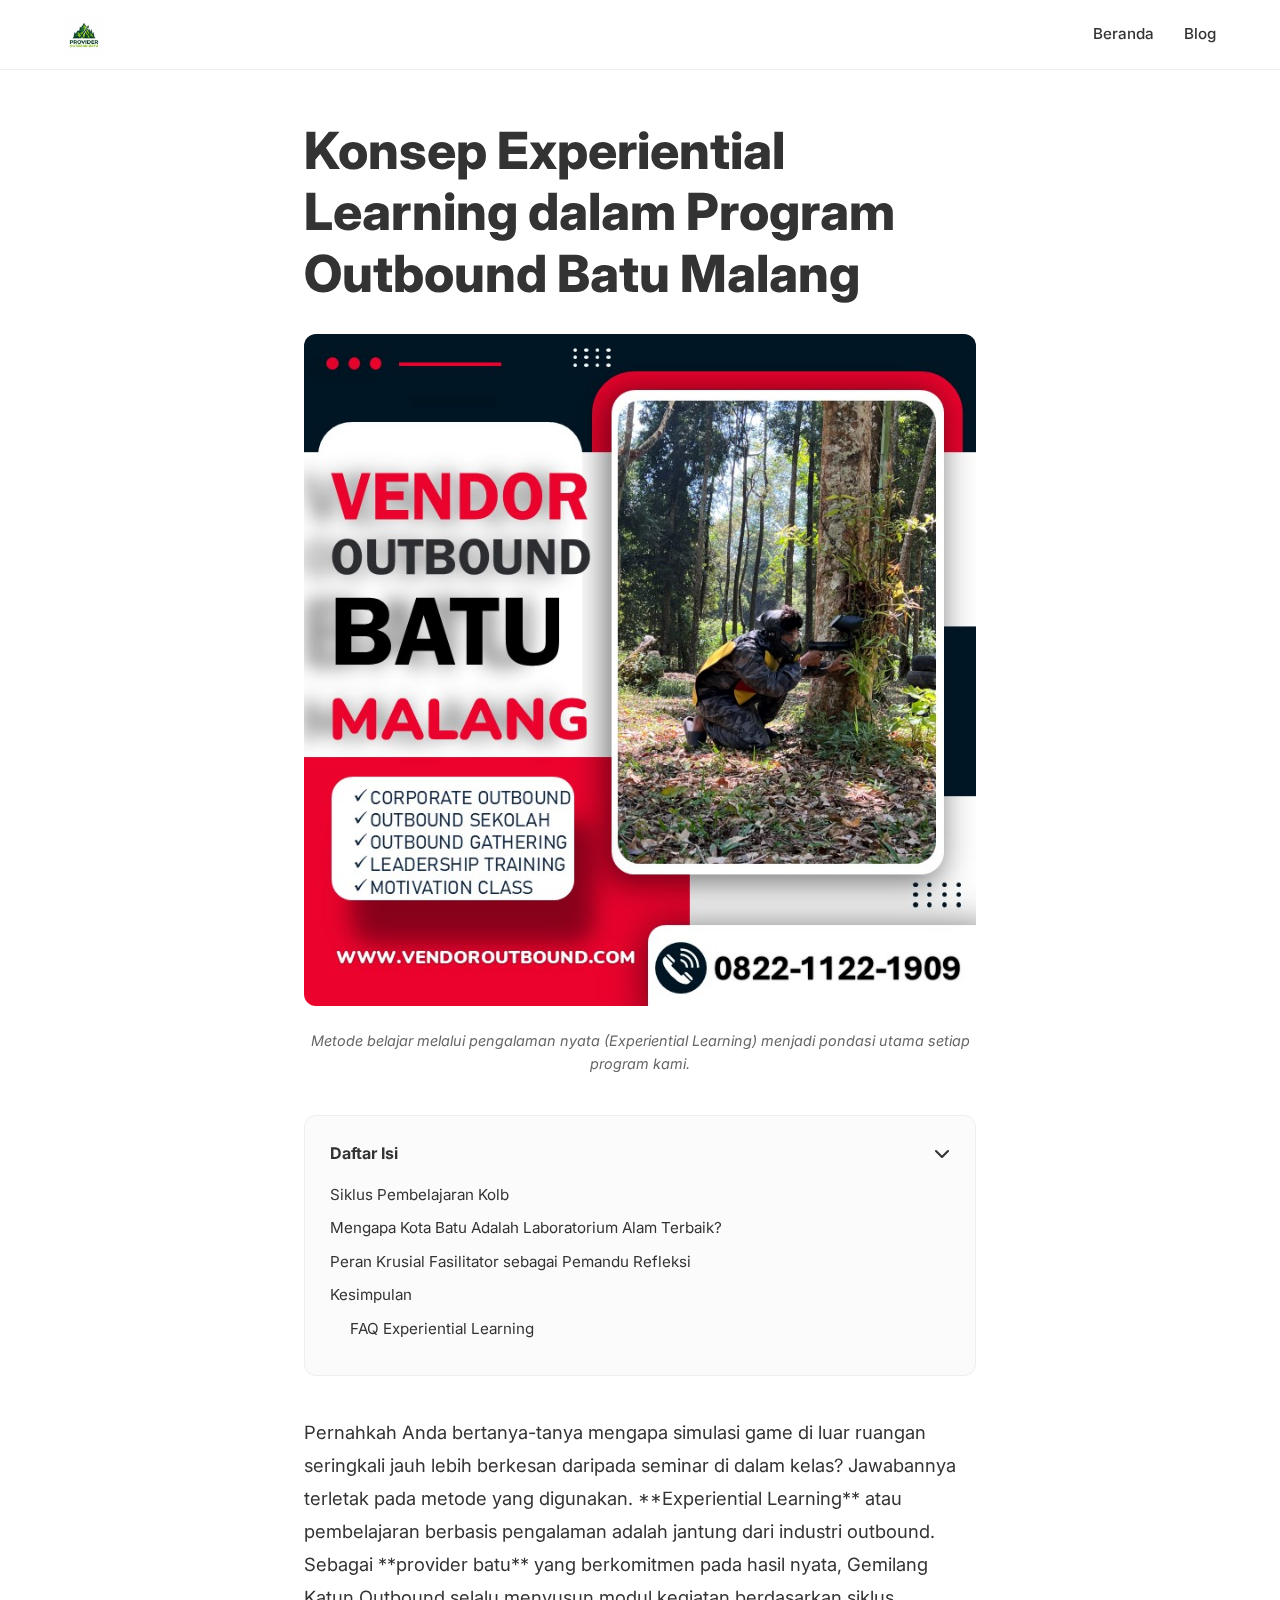
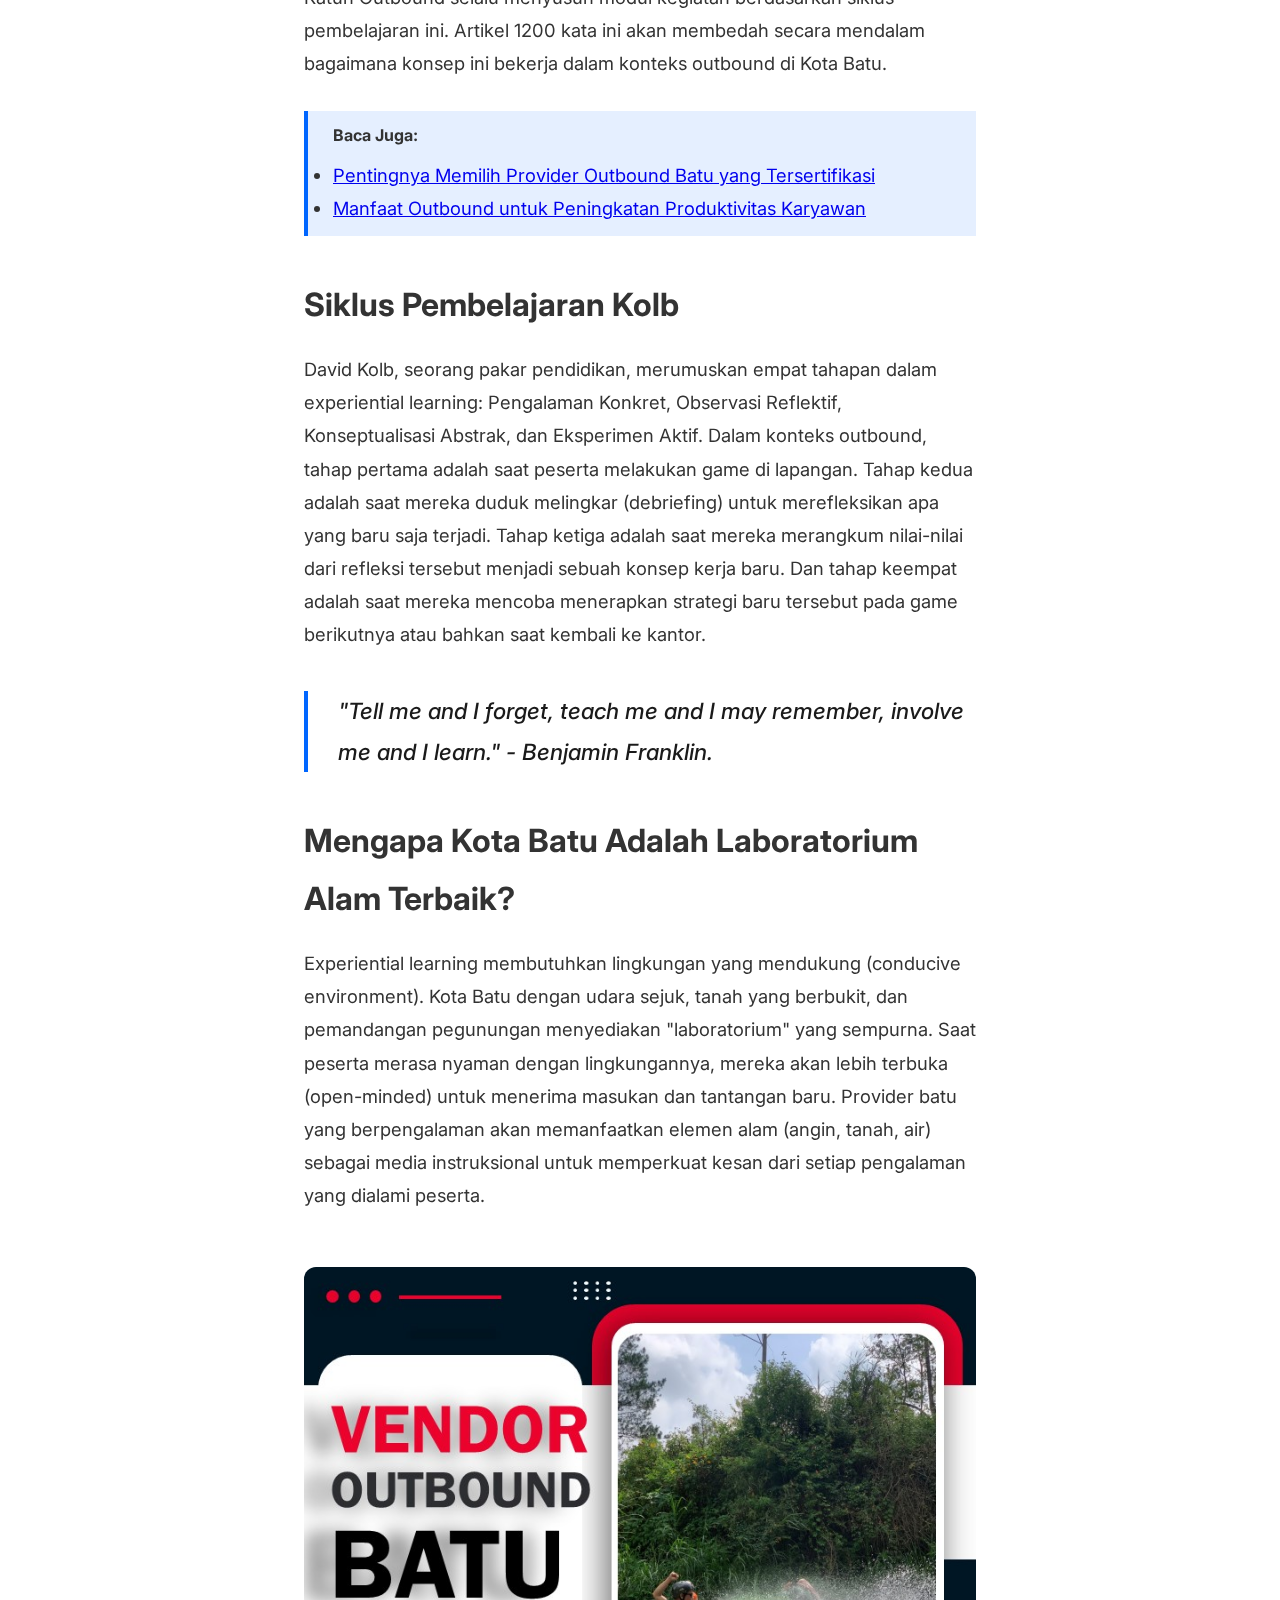
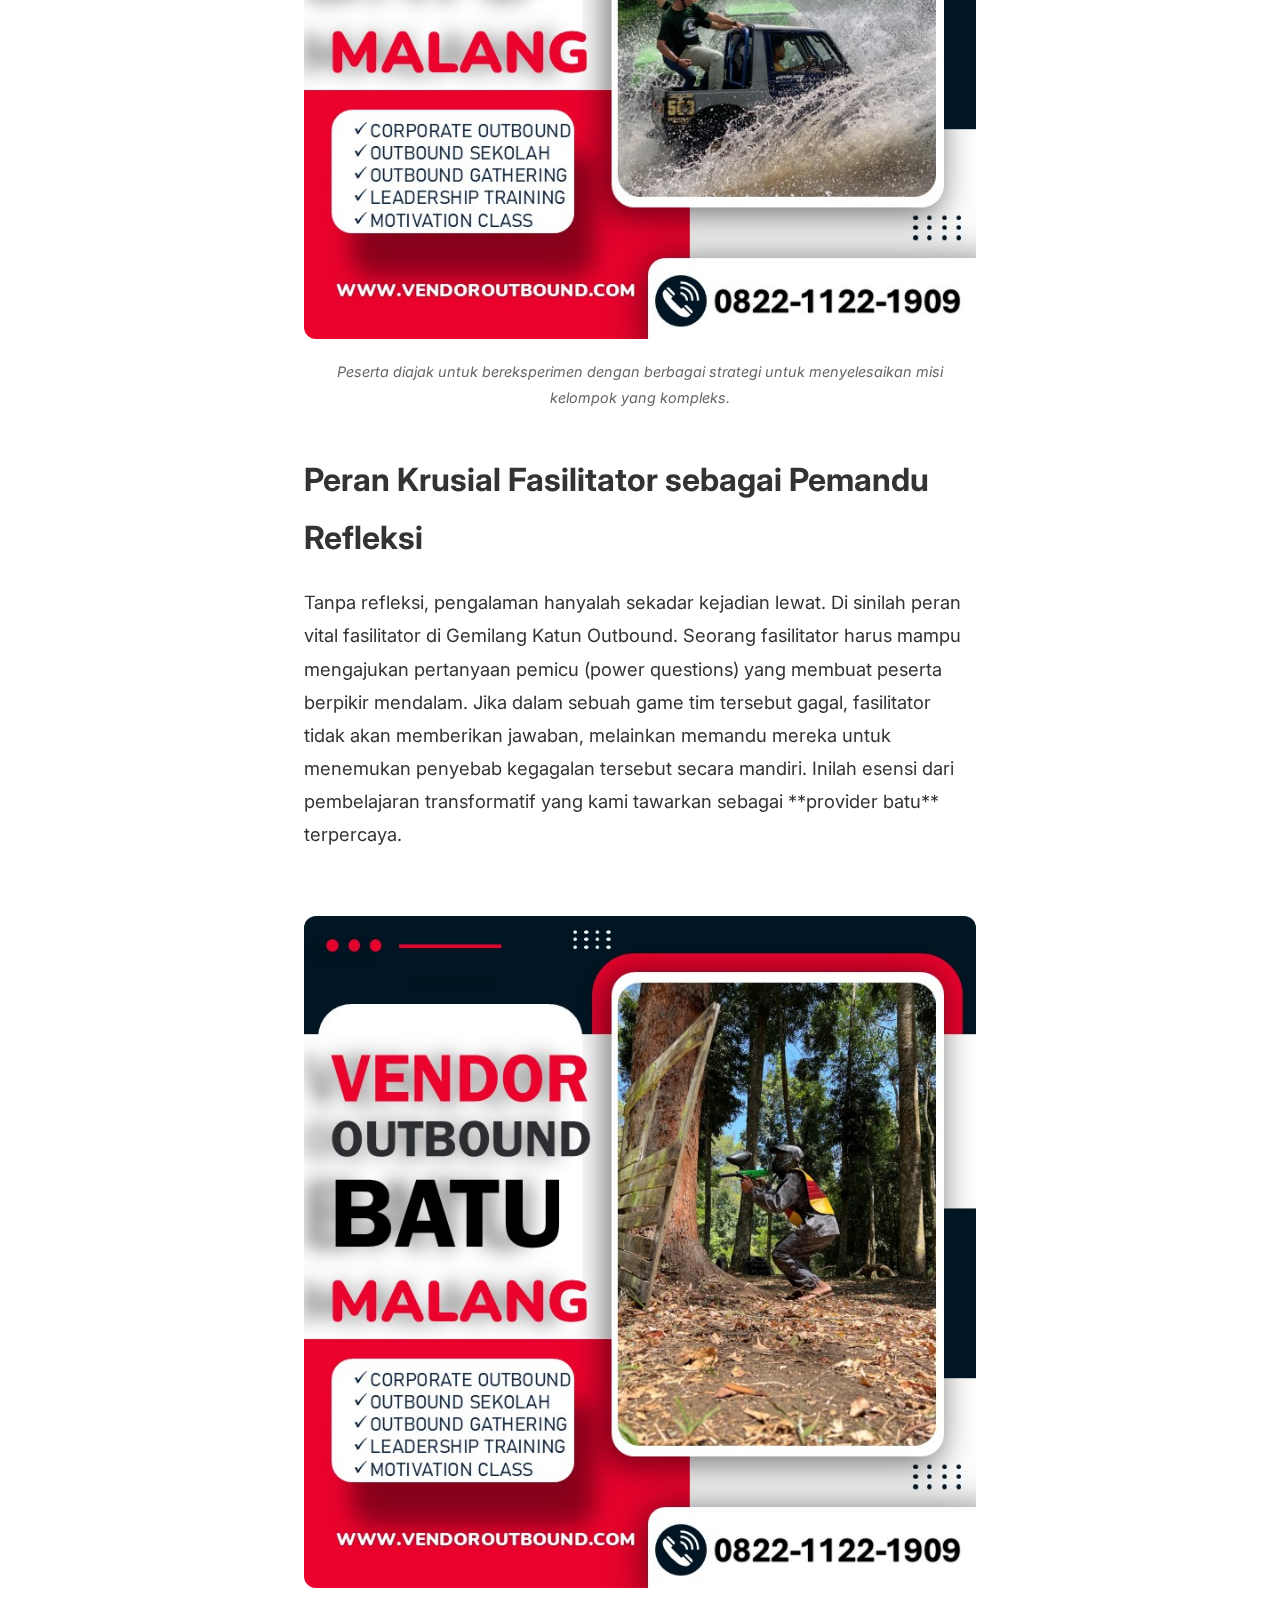
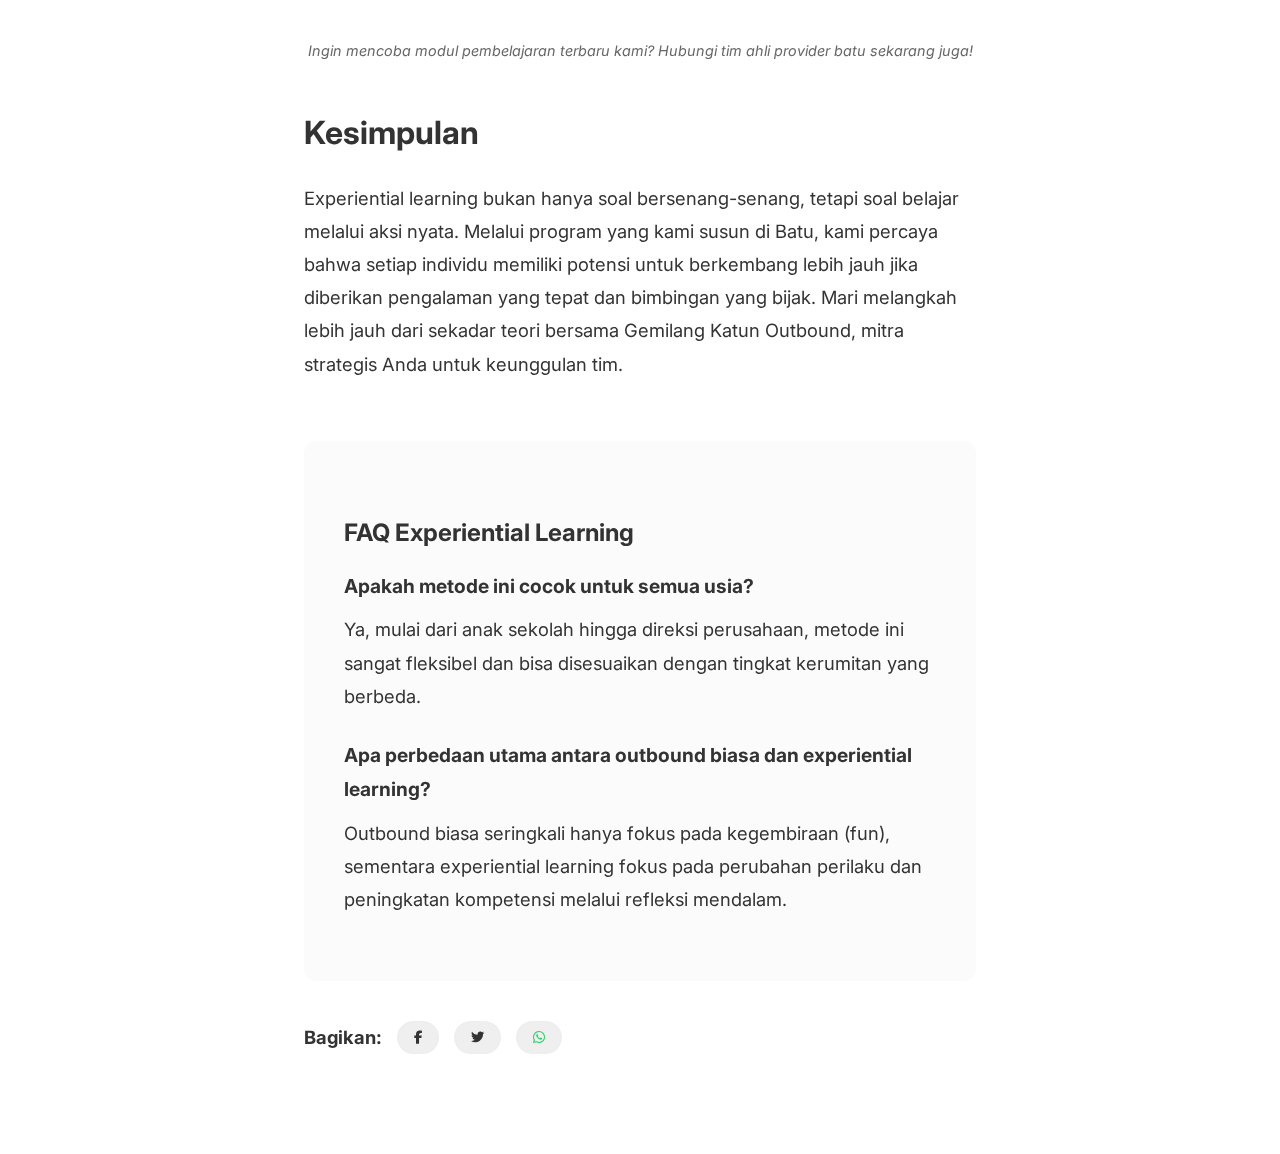
<file: blog-5.html>
<!DOCTYPE html>
<html lang="id">

<head>
    <meta charset="UTF-8">
    <meta name="viewport" content="width=device-width, initial-scale=1.0, maximum-scale=1.0, user-scalable=no">
    <title>Konsep Experiential Learning dalam Program Outbound Batu Malang - Gemilang Katun Outbound</title>
    <link rel="icon" type="image/png" href="assets/img/logo.png">
    <link rel="preconnect" href="https://fonts.googleapis.com">
    <link rel="preconnect" href="https://fonts.gstatic.com" crossorigin>
    <link href="https://fonts.googleapis.com/css2?family=Inter:wght@400;500;600;700;800&display=swap" rel="stylesheet">
    <link rel="stylesheet" href="https://cdnjs.cloudflare.com/ajax/libs/font-awesome/6.4.0/css/all.min.css">
    <link rel="stylesheet" href="assets/css/style.css">
</head>

<body>

    <nav>
        <a href="index.html" class="logo">
            <img src="assets/img/logo.png" alt="Gemilang Katun Outbound">
        </a>
        <div class="nav-links">
            <a href="index.html">Beranda</a>
            <a href="blog.html">Blog</a>
        </div>
        <div class="mobile-toggle">
            <i class="fas fa-bars"></i>
        </div>
    </nav>

    <main class="blog-detail-wrapper">
        <h1 class="blog-title">Konsep Experiential Learning dalam Program Outbound Batu Malang</h1>

        <img src="assets/img/Paket%20Outbound%20Batu%20Malang%20(5).JPG" alt="Experiential Learning Outbound"
            class="main-featured-img">
        <span class="img-caption">Metode belajar melalui pengalaman nyata (Experiential Learning) menjadi pondasi utama
            setiap program kami.</span>

        <div class="toc-box">
            <div class="toc-header">Daftar Isi <span><i class="fas fa-chevron-down"></i></span></div>
            <ul class="toc-list"></ul>
        </div>

        <div class="blog-content">
            <p>Pernahkah Anda bertanya-tanya mengapa simulasi game di luar ruangan seringkali jauh lebih berkesan
                daripada seminar di dalam kelas? Jawabannya terletak pada metode yang digunakan. **Experiential
                Learning** atau pembelajaran berbasis pengalaman adalah jantung dari industri outbound. Sebagai
                **provider batu** yang berkomitmen pada hasil nyata, Gemilang Katun Outbound selalu menyusun modul
                kegiatan berdasarkan siklus pembelajaran ini. Artikel 1200 kata ini akan membedah secara mendalam
                bagaimana konsep ini bekerja dalam konteks outbound di Kota Batu.</p>

            <div class="baca-juga">
                <h4>Baca Juga:</h4>
                <ul>
                    <li><a href="blog-1.html">Pentingnya Memilih Provider Outbound Batu yang Tersertifikasi</a></li>
                    <li><a href="blog-4.html">Manfaat Outbound untuk Peningkatan Produktivitas Karyawan</a></li>
                </ul>
            </div>

            <h2>Siklus Pembelajaran Kolb</h2>
            <p>David Kolb, seorang pakar pendidikan, merumuskan empat tahapan dalam experiential learning: Pengalaman
                Konkret, Observasi Reflektif, Konseptualisasi Abstrak, dan Eksperimen Aktif. Dalam konteks outbound,
                tahap pertama adalah saat peserta melakukan game di lapangan. Tahap kedua adalah saat mereka duduk
                melingkar (debriefing) untuk merefleksikan apa yang baru saja terjadi. Tahap ketiga adalah saat mereka
                merangkum nilai-nilai dari refleksi tersebut menjadi sebuah konsep kerja baru. Dan tahap keempat adalah
                saat mereka mencoba menerapkan strategi baru tersebut pada game berikutnya atau bahkan saat kembali ke
                kantor.</p>

            <blockquote>
                "Tell me and I forget, teach me and I may remember, involve me and I learn." - Benjamin Franklin.
            </blockquote>

            <h2>Mengapa Kota Batu Adalah Laboratorium Alam Terbaik?</h2>
            <p>Experiential learning membutuhkan lingkungan yang mendukung (conducive environment). Kota Batu dengan
                udara sejuk, tanah yang berbukit, dan pemandangan pegunungan menyediakan "laboratorium" yang sempurna.
                Saat peserta merasa nyaman dengan lingkungannya, mereka akan lebih terbuka (open-minded) untuk menerima
                masukan dan tantangan baru. Provider batu yang berpengalaman akan memanfaatkan elemen alam (angin,
                tanah, air) sebagai media instruksional untuk memperkuat kesan dari setiap pengalaman yang dialami
                peserta.</p>

            <img src="assets/img/Paket%20Outbound%20Batu%20Malang%20(2).JPG" alt="Praktik Experiential Learning"
                class="supporting-img">
            <span class="img-caption">Peserta diajak untuk bereksperimen dengan berbagai strategi untuk menyelesaikan
                misi kelompok yang kompleks.</span>

            <h2>Peran Krusial Fasilitator sebagai Pemandu Refleksi</h2>
            <p>Tanpa refleksi, pengalaman hanyalah sekadar kejadian lewat. Di sinilah peran vital fasilitator di
                Gemilang Katun Outbound. Seorang fasilitator harus mampu mengajukan pertanyaan pemicu (power questions)
                yang membuat peserta berpikir mendalam. Jika dalam sebuah game tim tersebut gagal, fasilitator tidak
                akan memberikan jawaban, melainkan memandu mereka untuk menemukan penyebab kegagalan tersebut secara
                mandiri. Inilah esensi dari pembelajaran transformatif yang kami tawarkan sebagai **provider batu**
                terpercaya.</p>

            <img src="assets/img/Paket%20Outbound%20Batu%20Malang%20(4).JPG" alt="Evaluasi Outbound" class="promo-gif">
            <span class="img-caption">Ingin mencoba modul pembelajaran terbaru kami? Hubungi tim ahli provider batu
                sekarang juga!</span>

            <h2>Kesimpulan</h2>
            <p>Experiential learning bukan hanya soal bersenang-senang, tetapi soal belajar melalui aksi nyata. Melalui
                program yang kami susun di Batu, kami percaya bahwa setiap individu memiliki potensi untuk berkembang
                lebih jauh jika diberikan pengalaman yang tepat dan bimbingan yang bijak. Mari melangkah lebih jauh dari
                sekadar teori bersama Gemilang Katun Outbound, mitra strategis Anda untuk keunggulan tim.</p>

            <div class="faq-container">
                <h3>FAQ Experiential Learning</h3>
                <div class="faq-item">
                    <h4>Apakah metode ini cocok untuk semua usia?</h4>
                    <p>Ya, mulai dari anak sekolah hingga direksi perusahaan, metode ini sangat fleksibel dan bisa
                        disesuaikan dengan tingkat kerumitan yang berbeda.</p>
                </div>
                <div class="faq-item">
                    <h4>Apa perbedaan utama antara outbound biasa dan experiential learning?</h4>
                    <p>Outbound biasa seringkali hanya fokus pada kegembiraan (fun), sementara experiential learning
                        fokus pada perubahan perilaku dan peningkatan kompetensi melalui refleksi mendalam.</p>
                </div>
            </div>

            <div class="share-strip">
                <span style="font-weight: 700;">Bagikan:</span>
                <button onclick="shareFB()" class="btn btn-outline" style="padding: 5px 15px;"><i
                        class="fab fa-facebook-f"></i></button>
                <button onclick="shareTW()" class="btn btn-outline" style="padding: 5px 15px;"><i
                        class="fab fa-twitter"></i></button>
                <button onclick="shareWA()" class="btn btn-outline" style="padding: 5px 15px; color: #25D366;"><i
                        class="fab fa-whatsapp"></i></button>
            </div>
        </div>
    </main>

    <script src="assets/js/main.js"></script>
</body>

</html>
</file>
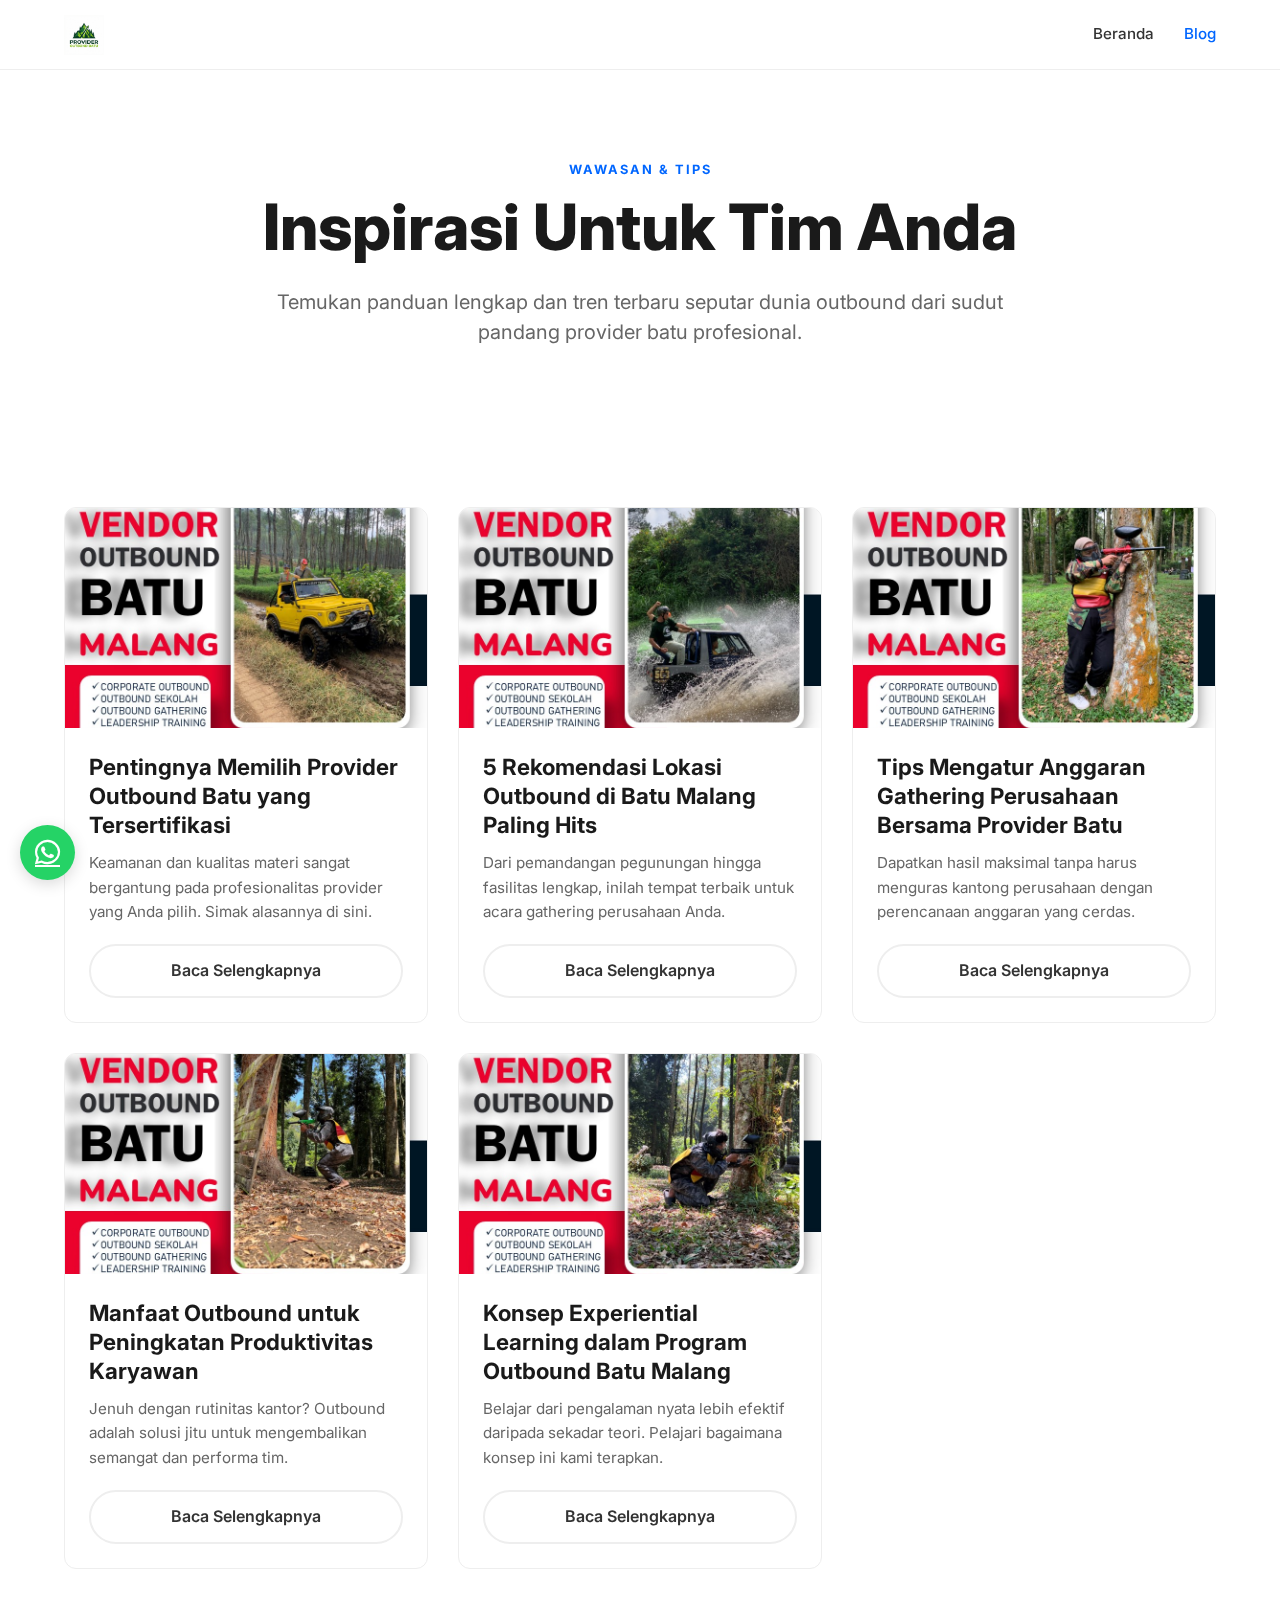
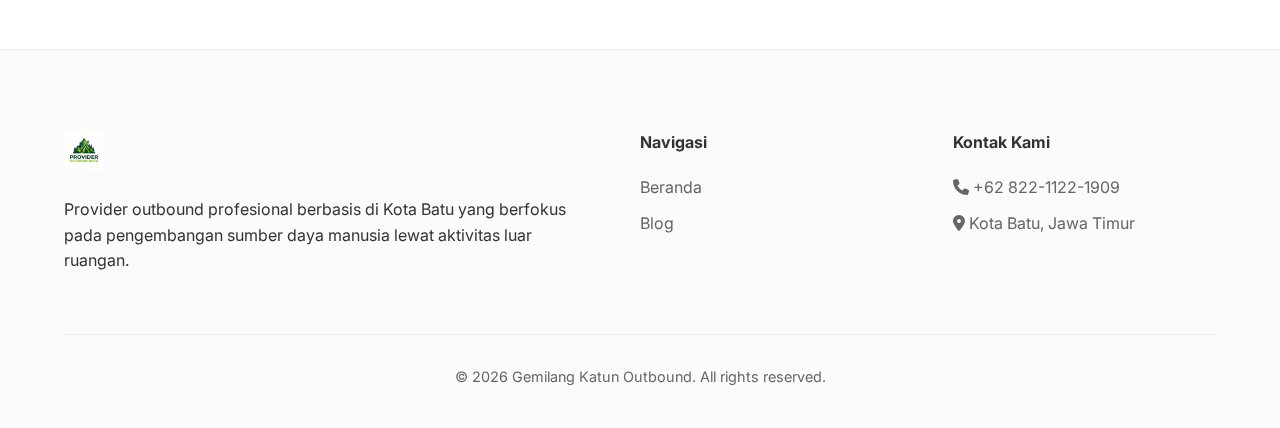
<file: blog.html>
<!DOCTYPE html>
<html lang="id">

<head>
    <meta charset="UTF-8">
    <meta name="viewport" content="width=device-width, initial-scale=1.0, maximum-scale=1.0, user-scalable=no">
    <title>Blog Outbound Batu - Gemilang Katun Outbound</title>
    <meta name="description"
        content="Koleksi artikel dan tips seputar outbound, team building, dan gathering di Kota Batu Malang dari provider batu terpercaya.">
    <link rel="icon" type="image/png" href="assets/img/logo.png">
    <link rel="preconnect" href="https://fonts.googleapis.com">
    <link rel="preconnect" href="https://fonts.gstatic.com" crossorigin>
    <link href="https://fonts.googleapis.com/css2?family=Inter:wght@400;500;600;700;800&display=swap" rel="stylesheet">
    <link rel="stylesheet" href="https://cdnjs.cloudflare.com/ajax/libs/font-awesome/6.4.0/css/all.min.css">
    <link rel="stylesheet" href="assets/css/style.css">
</head>

<body>

    <nav>
        <a href="index.html" class="logo">
            <img src="assets/img/logo.png" alt="Gemilang Katun Outbound">
        </a>
        <div class="nav-links">
            <a href="index.html">Beranda</a>
            <a href="blog.html" class="active">Blog</a>
        </div>
        <div class="mobile-toggle">
            <i class="fas fa-bars"></i>
        </div>
    </nav>

    <header class="hero" style="padding-bottom: 40px;">
        <span class="section-label">Wawasan & Tips</span>
        <h1>Inspirasi Untuk Tim Anda</h1>
        <p>Temukan panduan lengkap dan tren terbaru seputar dunia outbound dari sudut pandang provider batu profesional.
        </p>
    </header>

    <section class="container">
        <div class="blog-grid">
            <!-- Card 1 -->
            <article class="card">
                <div class="card-img">
                    <img src="assets/img/Paket%20Outbound%20Batu%20Malang%20(1).JPG" alt="Outbound Batu">
                </div>
                <div class="card-content">
                    <h2 class="card-title">Pentingnya Memilih Provider Outbound Batu yang Tersertifikasi</h2>
                    <p class="card-desc">Keamanan dan kualitas materi sangat bergantung pada profesionalitas provider
                        yang Anda pilih. Simak alasannya di sini.</p>
                    <a href="blog-1.html" class="btn btn-outline" style="width: 100%;">Baca Selengkapnya</a>
                </div>
            </article>

            <!-- Card 2 -->
            <article class="card">
                <div class="card-img">
                    <img src="assets/img/Paket%20Outbound%20Batu%20Malang%20(2).JPG" alt="Lokasi Outbound">
                </div>
                <div class="card-content">
                    <h2 class="card-title">5 Rekomendasi Lokasi Outbound di Batu Malang Paling Hits</h2>
                    <p class="card-desc">Dari pemandangan pegunungan hingga fasilitas lengkap, inilah tempat terbaik
                        untuk acara gathering perusahaan Anda.</p>
                    <a href="blog-2.html" class="btn btn-outline" style="width: 100%;">Baca Selengkapnya</a>
                </div>
            </article>

            <!-- Card 3 -->
            <article class="card">
                <div class="card-img">
                    <img src="assets/img/Paket%20Outbound%20Batu%20Malang%20(3).JPG" alt="Anggaran Gathering">
                </div>
                <div class="card-content">
                    <h2 class="card-title">Tips Mengatur Anggaran Gathering Perusahaan Bersama Provider Batu</h2>
                    <p class="card-desc">Dapatkan hasil maksimal tanpa harus menguras kantong perusahaan dengan
                        perencanaan anggaran yang cerdas.</p>
                    <a href="blog-3.html" class="btn btn-outline" style="width: 100%;">Baca Selengkapnya</a>
                </div>
            </article>

            <!-- Card 4 -->
            <article class="card">
                <div class="card-img">
                    <img src="assets/img/Paket%20Outbound%20Batu%20Malang%20(4).JPG" alt="Produktivitas Karyawan">
                </div>
                <div class="card-content">
                    <h2 class="card-title">Manfaat Outbound untuk Peningkatan Produktivitas Karyawan</h2>
                    <p class="card-desc">Jenuh dengan rutinitas kantor? Outbound adalah solusi jitu untuk mengembalikan
                        semangat dan performa tim.</p>
                    <a href="blog-4.html" class="btn btn-outline" style="width: 100%;">Baca Selengkapnya</a>
                </div>
            </article>

            <!-- Card 5 -->
            <article class="card">
                <div class="card-img">
                    <img src="assets/img/Paket%20Outbound%20Batu%20Malang%20(5).JPG" alt="Experiential Learning">
                </div>
                <div class="card-content">
                    <h2 class="card-title">Konsep Experiential Learning dalam Program Outbound Batu Malang</h2>
                    <p class="card-desc">Belajar dari pengalaman nyata lebih efektif daripada sekadar teori. Pelajari
                        bagaimana konsep ini kami terapkan.</p>
                    <a href="blog-5.html" class="btn btn-outline" style="width: 100%;">Baca Selengkapnya</a>
                </div>
            </article>
        </div>
    </section>

    <footer>
        <div class="footer-top">
            <div class="footer-logo">
                <img src="assets/img/logo.png" alt="Gemilang Katun Logo">
                <p>Provider outbound profesional berbasis di Kota Batu yang berfokus pada pengembangan sumber daya
                    manusia lewat aktivitas luar ruangan.</p>
            </div>
            <div class="footer-links">
                <h4>Navigasi</h4>
                <ul>
                    <li><a href="index.html">Beranda</a></li>
                    <li><a href="blog.html">Blog</a></li>
                </ul>
            </div>
            <div class="footer-links">
                <h4>Kontak Kami</h4>
                <ul style="color: var(--text-muted);">
                    <li><i class="fas fa-phone"></i> +62 822-1122-1909</li>
                    <li><i class="fas fa-map-marker-alt"></i> Kota Batu, Jawa Timur</li>
                </ul>
            </div>
        </div>
        <div class="footer-bottom">
            <p>&copy; 2026 Gemilang Katun Outbound. All rights reserved.</p>
        </div>
    </footer>

    <a href="javascript:void(0)" onclick="openWhatsApp()" class="floating-btn btn-wa" aria-label="WhatsApp">
        <i class="fab fa-whatsapp"></i>
    </a>
    <button onclick="scrollToTop()" class="floating-btn btn-up" aria-label="Scroll ke Atas">
        <i class="fas fa-arrow-up"></i>
    </button>

    <script src="assets/js/main.js"></script>
</body>

</html>
</file>
<file: assets/css/style.css>
:root {
    --primary: #1A1A1A;
    /* Sleek Dark */
    --accent: #0066FF;
    /* Modern Blue */
    --accent-soft: rgba(0, 102, 255, 0.1);
    --text: #333333;
    --text-muted: #666666;
    --bg: #FFFFFF;
    --bg-alt: #FBFBFB;
    --border: #EEEEEE;
    --radius: 12px;
    --shadow: 0 4px 20px rgba(0, 0, 0, 0.05);
    --transition: all 0.3s ease;
}

* {
    margin: 0;
    padding: 0;
    box-sizing: border-box;
    font-family: 'Inter', -apple-system, BlinkMacSystemFont, 'Segoe UI', Roboto, sans-serif;
    -webkit-tap-highlight-color: transparent;
}

html {
    scroll-behavior: smooth;
    overflow-x: hidden;
}

body {
    background-color: var(--bg);
    color: var(--text);
    line-height: 1.6;
    width: 100%;
    overflow-x: hidden;
}

/* Navbar */
nav {
    position: fixed;
    top: 0;
    left: 0;
    width: 100%;
    z-index: 1000;
    background: rgba(255, 255, 255, 0.8);
    backdrop-filter: saturate(180%) blur(20px);
    border-bottom: 1px solid var(--border);
    height: 70px;
    display: flex;
    align-items: center;
    padding: 0 5%;
    justify-content: space-between;
}

.logo img {
    height: 40px;
    width: auto;
    display: block;
}

.nav-links {
    display: flex;
    gap: 30px;
}

.nav-links a {
    text-decoration: none;
    color: var(--text);
    font-weight: 500;
    font-size: 0.95rem;
    transition: var(--transition);
}

.nav-links a:hover,
.nav-links a.active {
    color: var(--accent);
}

.mobile-toggle {
    display: none;
    cursor: pointer;
    font-size: 1.5rem;
}

/* Hero Section - Clean & To the point */
.hero {
    padding: 160px 5% 100px;
    text-align: center;
    max-width: 900px;
    margin: 0 auto;
}

.hero h1 {
    font-size: clamp(2.5rem, 5vw, 4rem);
    font-weight: 800;
    line-height: 1.1;
    margin-bottom: 24px;
    color: var(--primary);
}

.hero p {
    font-size: 1.25rem;
    color: var(--text-muted);
    margin-bottom: 40px;
    line-height: 1.5;
}

.hero-btns {
    display: flex;
    gap: 15px;
    justify-content: center;
}

/* Grid Layout */
.container {
    width: 90%;
    max-width: 1200px;
    margin: 0 auto;
    padding: 80px 0;
}

.section-label {
    display: block;
    text-transform: uppercase;
    letter-spacing: 2px;
    color: var(--accent);
    font-weight: 700;
    font-size: 0.8rem;
    margin-bottom: 12px;
    text-align: center;
}

.section-title {
    text-align: center;
    font-size: 2.5rem;
    margin-bottom: 50px;
    font-weight: 700;
}

/* Cards */
.blog-grid {
    display: grid;
    grid-template-columns: repeat(auto-fill, minmax(320px, 1fr));
    gap: 30px;
}

.card {
    background: var(--bg);
    border: 1px solid var(--border);
    border-radius: var(--radius);
    overflow: hidden;
    transition: var(--transition);
    display: flex;
    flex-direction: column;
}

.card:hover {
    transform: translateY(-5px);
    box-shadow: 0 10px 30px rgba(0, 0, 0, 0.08);
    border-color: var(--accent-soft);
}

.card-img {
    height: 220px;
    overflow: hidden;
}

.card-img img {
    width: 100%;
    height: 100%;
    object-fit: cover;
    transition: var(--transition);
}

.card-content {
    padding: 24px;
    flex-grow: 1;
    display: flex;
    flex-direction: column;
}

.card-title {
    font-size: 1.4rem;
    font-weight: 700;
    margin-bottom: 12px;
    color: var(--primary);
    line-height: 1.3;
}

.card-desc {
    color: var(--text-muted);
    font-size: 0.95rem;
    margin-bottom: 20px;
    flex-grow: 1;
}

/* Buttons */
.btn {
    display: inline-flex;
    align-items: center;
    justify-content: center;
    padding: 12px 28px;
    border-radius: 50px;
    text-decoration: none;
    font-weight: 600;
    transition: var(--transition);
    cursor: pointer;
    border: none;
}

.btn-primary {
    background: var(--accent);
    color: white;
}

.btn-primary:hover {
    background: #0052cc;
    transform: scale(1.02);
}

.btn-outline {
    border: 2px solid var(--border);
    color: var(--text);
}

.btn-outline:hover {
    border-color: var(--accent);
    color: var(--accent);
}

/* Blog Detail */
.blog-detail-wrapper {
    max-width: 800px;
    margin: 120px auto 100px;
    padding: 0 5%;
}

.blog-meta-top {
    font-size: 0.9rem;
    color: var(--text-muted);
    margin-bottom: 15px;
}

.blog-title {
    font-size: clamp(2rem, 4vw, 3.5rem);
    line-height: 1.2;
    margin-bottom: 30px;
    font-weight: 800;
}

.main-featured-img {
    width: 100%;
    border-radius: var(--radius);
    margin-bottom: 15px;
}

.img-caption {
    text-align: center;
    color: var(--text-muted);
    font-size: 0.9rem;
    font-style: italic;
    margin-bottom: 40px;
    display: block;
}

.blog-content {
    font-size: 1.15rem;
    line-height: 1.8;
}

.blog-content h2 {
    margin: 40px 0 20px;
    font-size: 2rem;
}

.blog-content h3 {
    margin: 30px 0 15px;
    font-size: 1.5rem;
}

.blog-content p {
    margin-bottom: 25px;
}

.toc-box {
    background: var(--bg-alt);
    border: 1px solid var(--border);
    padding: 25px;
    border-radius: var(--radius);
    margin: 40px 0;
}

.toc-header {
    display: flex;
    justify-content: space-between;
    align-items: center;
    cursor: pointer;
    font-weight: 700;
}

.toc-list {
    margin-top: 15px;
    list-style: none;
    display: block;
}

.toc-list li {
    margin-bottom: 8px;
}

.toc-list li a {
    text-decoration: none;
    color: var(--text);
    font-size: 0.95rem;
}

.toc-list li a:hover {
    color: var(--accent);
}

.baca-juga {
    border-left: 4px solid var(--accent);
    padding: 10px 25px;
    background: var(--accent-soft);
    margin: 30px 0;
}

.baca-juga h4 {
    font-size: 1rem;
    margin-bottom: 10px;
}

blockquote {
    font-size: 1.4rem;
    font-style: italic;
    border-left: 4px solid var(--accent);
    padding-left: 30px;
    margin: 40px 0;
    color: var(--primary);
    font-weight: 500;
}

.promo-gif {
    width: 100%;
    border-radius: var(--radius);
    margin: 40px 0;
}

.supporting-img {
    width: 100%;
    border-radius: var(--radius);
    margin: 30px 0 10px;
}

.faq-container {
    margin-top: 60px;
    padding: 40px;
    background: var(--bg-alt);
    border-radius: var(--radius);
}

.faq-item {
    margin-bottom: 25px;
}

.faq-item h4 {
    margin-bottom: 10px;
    font-size: 1.2rem;
}

.author-card {
    display: flex;
    align-items: center;
    gap: 20px;
    padding: 30px;
    background: var(--primary);
    color: white;
    border-radius: var(--radius);
    margin: 60px 0;
}

.share-strip {
    display: flex;
    gap: 15px;
    margin: 40px 0;
    flex-wrap: wrap;
}

/* Footer style matches Navbar */
footer {
    background: var(--bg-alt);
    border-top: 1px solid var(--border);
    padding: 80px 5% 40px;
}

.footer-top {
    display: grid;
    grid-template-columns: 2fr 1fr 1fr;
    gap: 50px;
    margin-bottom: 60px;
}

.footer-logo img {
    height: 40px;
    margin-bottom: 20px;
}

.footer-links h4 {
    margin-bottom: 20px;
}

.footer-links ul {
    list-style: none;
}

.footer-links ul li {
    margin-bottom: 10px;
}

.footer-links ul li a {
    text-decoration: none;
    color: var(--text-muted);
    transition: var(--transition);
}

.footer-links ul li a:hover {
    color: var(--accent);
}

.footer-bottom {
    text-align: center;
    color: var(--text-muted);
    font-size: 0.9rem;
    padding-top: 30px;
    border-top: 1px solid var(--border);
}

/* Floating Elements */
.floating-btn {
    position: fixed;
    z-index: 999;
    border-radius: 50%;
    display: flex;
    align-items: center;
    justify-content: center;
    box-shadow: 0 4px 15px rgba(0, 0, 0, 0.15);
    transition: var(--transition);
}

.btn-wa {
    bottom: 20px;
    left: 20px;
    width: 55px;
    height: 55px;
    background: #25D366;
    color: white;
    font-size: 1.8rem;
}

.btn-up {
    bottom: 20px;
    right: 20px;
    width: 45px;
    height: 45px;
    background: var(--primary);
    color: white;
    font-size: 1.2rem;
    opacity: 0;
    pointer-events: none;
}

.btn-up.visible {
    opacity: 1;
    pointer-events: auto;
}

/* Mobile Adjustments */
@media (max-width: 768px) {
    .nav-links {
        display: none;
        position: absolute;
        top: 70px;
        left: 0;
        width: 100%;
        background: white;
        flex-direction: column;
        padding: 30px;
        gap: 20px;
        border-bottom: 1px solid var(--border);
    }

    .nav-links.show {
        display: flex;
    }

    .mobile-toggle {
        display: block;
    }

    .hero {
        padding: 120px 5% 60px;
    }

    .footer-top {
        grid-template-columns: 1fr;
    }

    .footer-logo {
        text-align: center;
    }
}

/* AEO/GEO Helper Classes */
.structured-summary {
    display: none;
}

/* Hidden but readable by AI */
</file>
